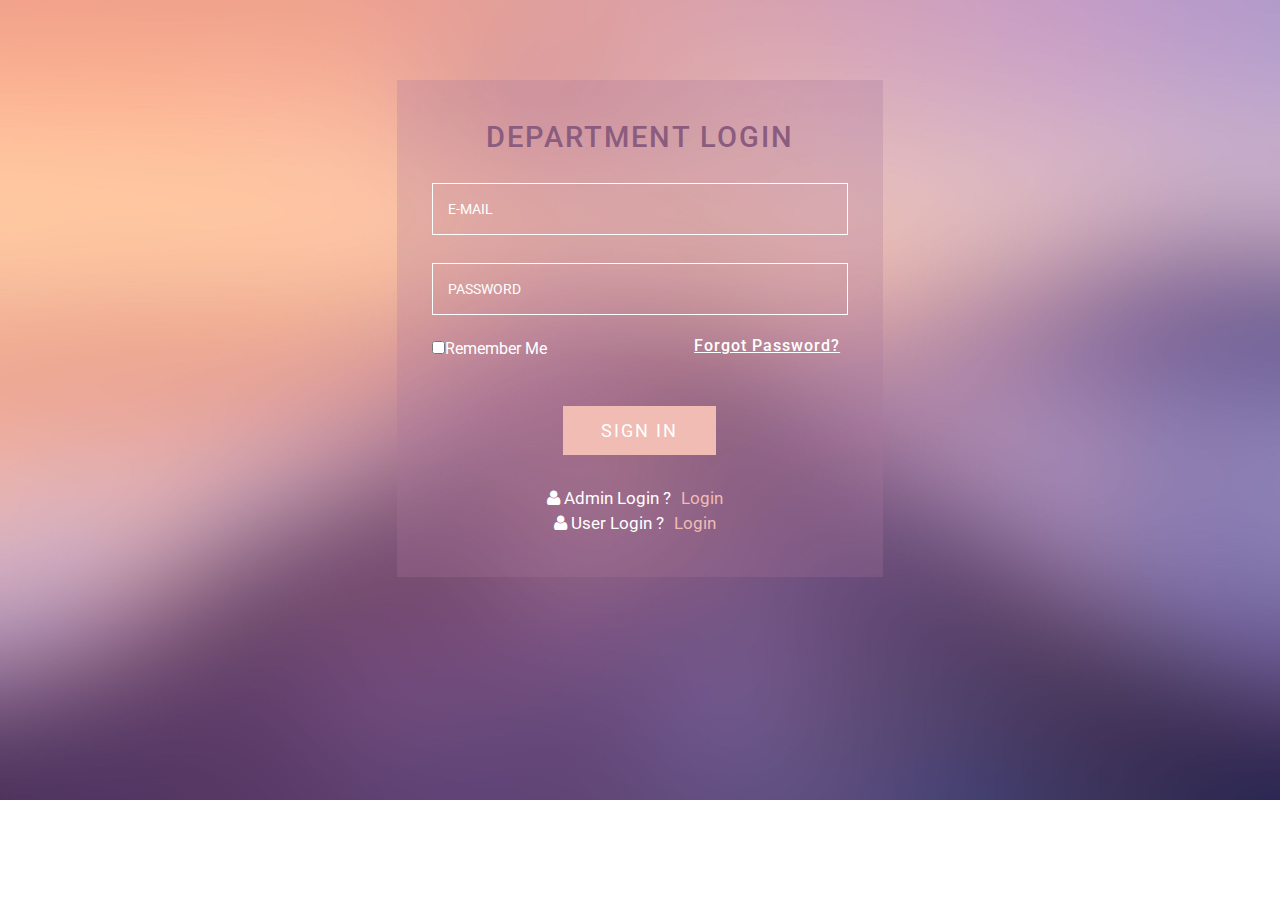
<file: WebContent/departmentLogin.html>
<!--A Design by W3layouts
Author: W3layout
Author URL: http://w3layouts.com
License: Creative Commons Attribution 3.0 Unported
License URL: http://creativecommons.org/licenses/by/3.0/
-->
<!DOCTYPE html>
<head>
<title>Smart Maintenance Portal || Admin Login</title>
<meta name="viewport" content="width=device-width, initial-scale=1">
<meta http-equiv="Content-Type" content="text/html; charset=utf-8" />
<meta name="keywords" content="Visitors Responsive web template, Bootstrap Web Templates, Flat Web Templates, Android Compatible web template, 
Smartphone Compatible web template, free webdesigns for Nokia, Samsung, LG, SonyEricsson, Motorola web design" />
<script type="application/x-javascript"> addEventListener("load", function() { setTimeout(hideURLbar, 0); }, false); function hideURLbar(){ window.scrollTo(0,1); } </script>
<!-- bootstrap-css -->
<link rel="stylesheet" href="css/bootstrap.min.css" >
<!-- //bootstrap-css -->
<!-- Custom CSS -->
<link href="css/style.css" rel='stylesheet' type='text/css' />
<link href="css/style-responsive.css" rel="stylesheet"/>
<!-- font CSS -->
<link href='//fonts.googleapis.com/css?family=Roboto:400,100,100italic,300,300italic,400italic,500,500italic,700,700italic,900,900italic' rel='stylesheet' type='text/css'>
<!-- font-awesome icons -->
<link rel="stylesheet" href="css/font.css" type="text/css"/>
<link href="css/font-awesome.css" rel="stylesheet"> 
<!-- //font-awesome icons -->
<script src="js/jquery2.0.3.min.js"></script>
</head>
<body>
<div class="log-w3">
<div class="w3layouts-main">
	<h2>Department Login</h2>
		<form action="DepartmentLogin" method="post">
			<input type="email" class="ggg" name="email" placeholder="E-MAIL" required="">
			<input type="password" class="ggg" name="password" placeholder="PASSWORD" required="">
			<span><input type="checkbox" />Remember Me</span>
			<h6><a href="#">Forgot Password?</a></h6>
				<div class="clearfix"></div>
				<input type="submit" value="Sign In" name="login">
		</form>
				<p><i class="fa fa-user"></i>   Admin Login ?<a href="login.html">Login</a></p>
		<p><p><i class="fa fa-user"></i>  User Login ?<a href="user_login.html">Login</a></p>
</div>
</div>
<script src="js/bootstrap.js"></script>
<script src="js/jquery.dcjqaccordion.2.7.js"></script>
<script src="js/scripts.js"></script>
<script src="js/jquery.slimscroll.js"></script>
<script src="js/jquery.nicescroll.js"></script>
<!--[if lte IE 8]><script language="javascript" type="text/javascript" src="js/flot-chart/excanvas.min.js"></script><![endif]-->
<script src="js/jquery.scrollTo.js"></script>
</body>
</html>
</file>
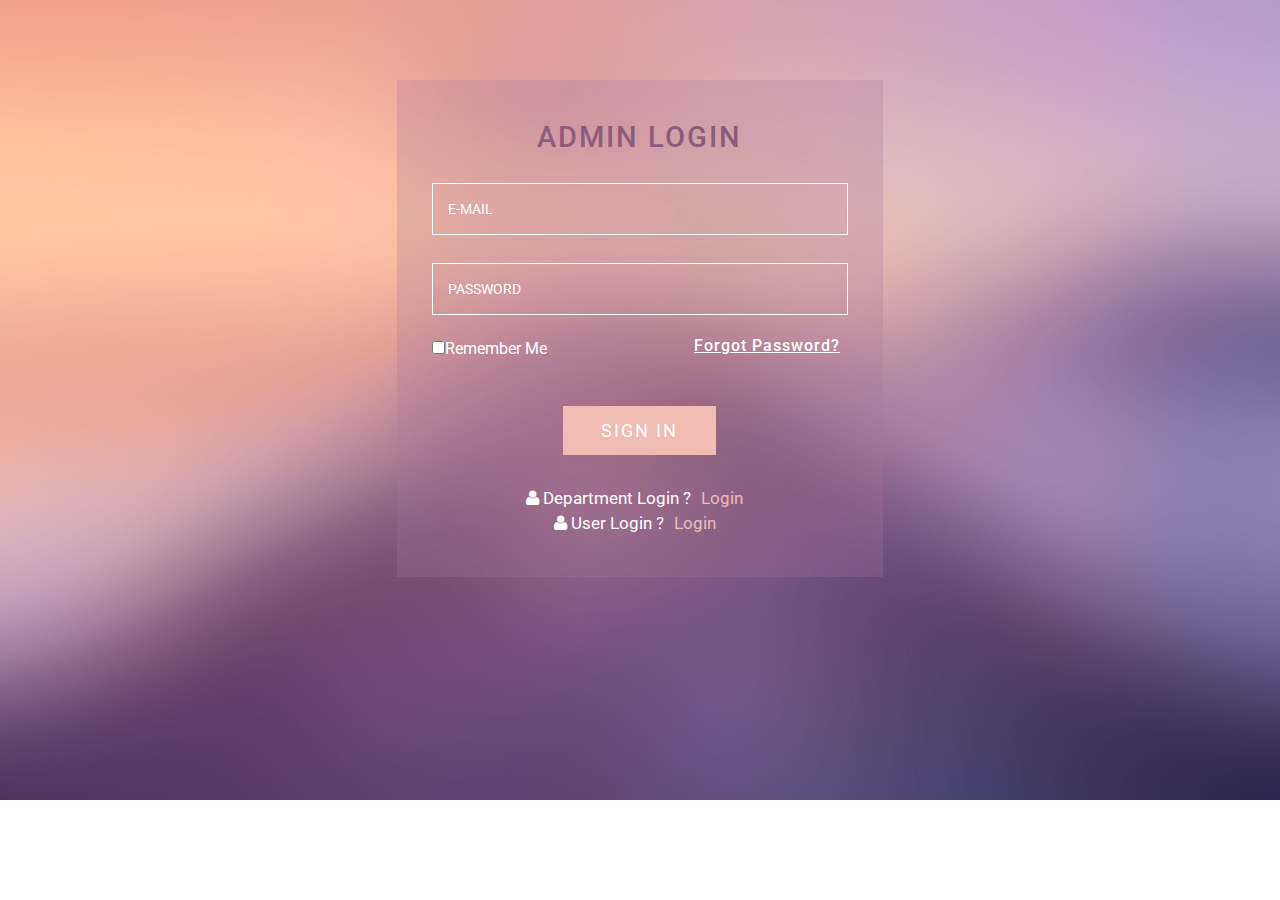
<file: WebContent/login.html>
<!--A Design by W3layouts
Author: W3layout
Author URL: http://w3layouts.com
License: Creative Commons Attribution 3.0 Unported
License URL: http://creativecommons.org/licenses/by/3.0/
-->
<!DOCTYPE html>
<head>
<title>Smart Maintenance Portal || Admin Login</title>
<meta name="viewport" content="width=device-width, initial-scale=1">
<meta http-equiv="Content-Type" content="text/html; charset=utf-8" />
<meta name="keywords" content="Visitors Responsive web template, Bootstrap Web Templates, Flat Web Templates, Android Compatible web template, 
Smartphone Compatible web template, free webdesigns for Nokia, Samsung, LG, SonyEricsson, Motorola web design" />
<script type="application/x-javascript"> addEventListener("load", function() { setTimeout(hideURLbar, 0); }, false); function hideURLbar(){ window.scrollTo(0,1); } </script>
<!-- bootstrap-css -->
<link rel="stylesheet" href="css/bootstrap.min.css" >
<!-- //bootstrap-css -->
<!-- Custom CSS -->
<link href="css/style.css" rel='stylesheet' type='text/css' />
<link href="css/style-responsive.css" rel="stylesheet"/>
<!-- font CSS -->
<link href='//fonts.googleapis.com/css?family=Roboto:400,100,100italic,300,300italic,400italic,500,500italic,700,700italic,900,900italic' rel='stylesheet' type='text/css'>
<!-- font-awesome icons -->
<link rel="stylesheet" href="css/font.css" type="text/css"/>
<link href="css/font-awesome.css" rel="stylesheet"> 
<!-- //font-awesome icons -->
<script src="js/jquery2.0.3.min.js"></script>
</head>
<body>
<div class="log-w3">
<div class="w3layouts-main">
	<h2>Admin Login</h2>
		<form action="AdminLogin" method="post">
			<input type="email" class="ggg" name="email" placeholder="E-MAIL" required="">
			<input type="password" class="ggg" name="password" placeholder="PASSWORD" required="">
			<span><input type="checkbox" />Remember Me</span>
			<h6><a href="#">Forgot Password?</a></h6>
				<div class="clearfix"></div>
				<input type="submit" value="Sign In" name="login">
		</form>
		<p><i class="fa fa-user"></i>   Department Login ?<a href="departmentLogin.html">Login</a></p>
		<p><p><i class="fa fa-user"></i>  User Login ?<a href="user_login.html">Login</a></p>
		
</div>
</div>
<script src="js/bootstrap.js"></script>
<script src="js/jquery.dcjqaccordion.2.7.js"></script>
<script src="js/scripts.js"></script>
<script src="js/jquery.slimscroll.js"></script>
<script src="js/jquery.nicescroll.js"></script>
<!--[if lte IE 8]><script language="javascript" type="text/javascript" src="js/flot-chart/excanvas.min.js"></script><![endif]-->
<script src="js/jquery.scrollTo.js"></script>
</body>
</html>
</file>
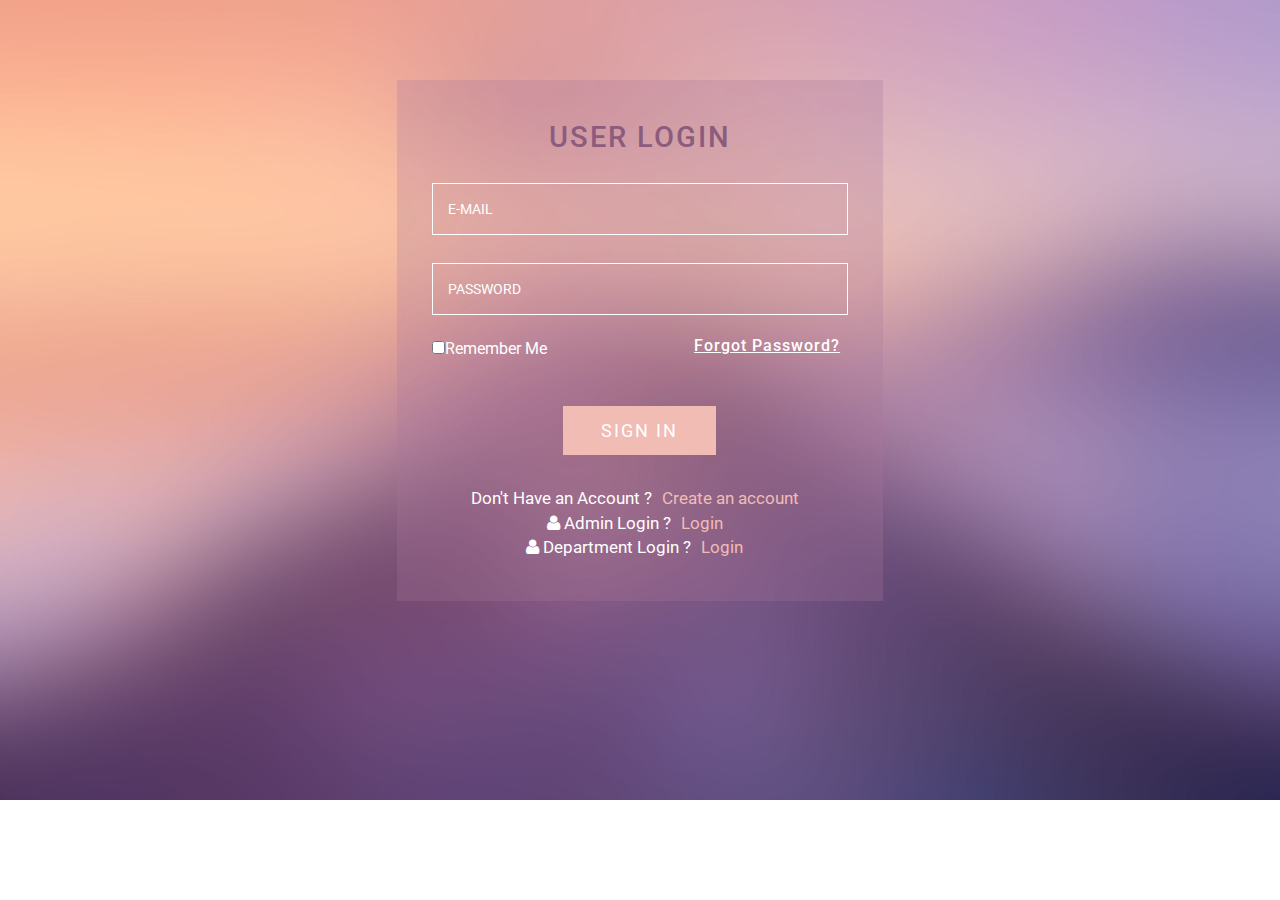
<file: WebContent/user_login.html>
<!--A Design by W3layouts
Author: W3layout
Author URL: http://w3layouts.com
License: Creative Commons Attribution 3.0 Unported
License URL: http://creativecommons.org/licenses/by/3.0/
-->
<!DOCTYPE html>
<head>
<title>Smart Maintenance Portal | User Login</title>
<meta name="viewport" content="width=device-width, initial-scale=1">
<meta http-equiv="Content-Type" content="text/html; charset=utf-8" />
<meta name="keywords" content="Visitors Responsive web template, Bootstrap Web Templates, Flat Web Templates, Android Compatible web template, 
Smartphone Compatible web template, free webdesigns for Nokia, Samsung, LG, SonyEricsson, Motorola web design" />
<script type="application/x-javascript"> addEventListener("load", function() { setTimeout(hideURLbar, 0); }, false); function hideURLbar(){ window.scrollTo(0,1); } </script>
<!-- bootstrap-css -->
<link rel="stylesheet" href="css/bootstrap.min.css" >
<!-- //bootstrap-css -->
<!-- Custom CSS -->
<link href="css/style.css" rel='stylesheet' type='text/css' />
<link href="css/style-responsive.css" rel="stylesheet"/>
<!-- font CSS -->
<link href='//fonts.googleapis.com/css?family=Roboto:400,100,100italic,300,300italic,400italic,500,500italic,700,700italic,900,900italic' rel='stylesheet' type='text/css'>
<!-- font-awesome icons -->
<link rel="stylesheet" href="css/font.css" type="text/css"/>
<link href="css/font-awesome.css" rel="stylesheet"> 
<!-- //font-awesome icons -->
<script src="js/jquery2.0.3.min.js"></script>
</head>
<body>
<div class="log-w3">
<div class="w3layouts-main">
	<h2>User Login</h2>
		<form action="UserLogin" method="post">
			<input type="email" class="ggg" name="email" placeholder="E-MAIL" required="">
			<input type="password" class="ggg" name="password" placeholder="PASSWORD" required="">
			<span><input type="checkbox" />Remember Me</span>
			<h6><a href="#">Forgot Password?</a></h6>
				<div class="clearfix"></div>
				<input type="submit" value="Sign In" name="login">
		</form>
		<p>Don't Have an Account ?<a href="user_registration.html">Create an account</a></p>
		<p><i class="fa fa-user"></i>   Admin Login ?<a href="login.html">Login</a></p>
		<p><p><i class="fa fa-user"></i>  Department Login ?<a href="departmentLogin.html">Login</a></p>
</div>
</div>
<script src="js/bootstrap.js"></script>
<script src="js/jquery.dcjqaccordion.2.7.js"></script>
<script src="js/scripts.js"></script>
<script src="js/jquery.slimscroll.js"></script>
<script src="js/jquery.nicescroll.js"></script>
<!--[if lte IE 8]><script language="javascript" type="text/javascript" src="js/flot-chart/excanvas.min.js"></script><![endif]-->
<script src="js/jquery.scrollTo.js"></script>
</body>
</html>
</file>
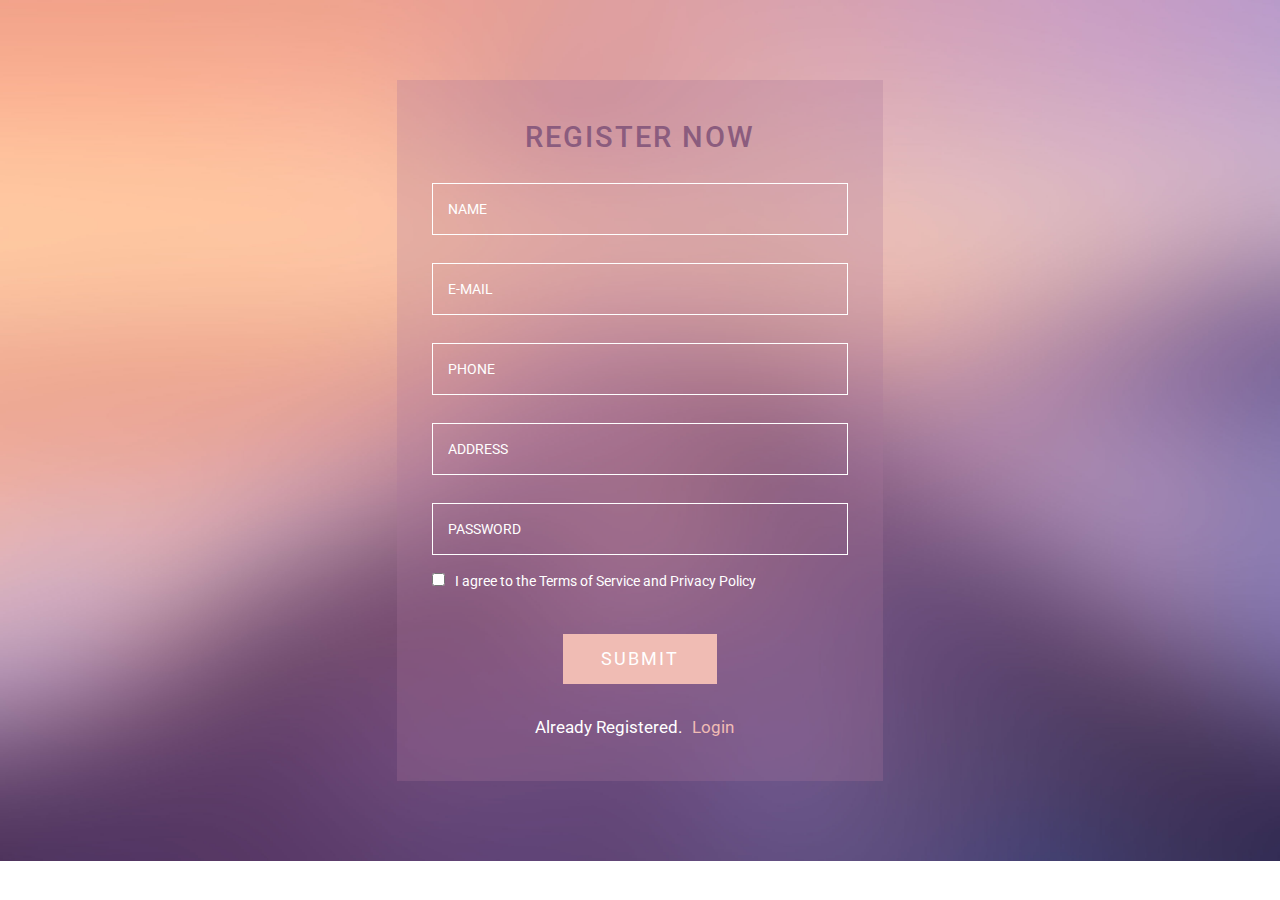
<file: WebContent/user_registration.html>
<!--A Design by W3layouts
Author: W3layout
Author URL: http://w3layouts.com
License: Creative Commons Attribution 3.0 Unported
License URL: http://creativecommons.org/licenses/by/3.0/
-->
<!DOCTYPE html>
<head>
<title>Smart Maintenance Portal |User Registration</title>
<meta name="viewport" content="width=device-width, initial-scale=1">
<meta http-equiv="Content-Type" content="text/html; charset=utf-8" />
<meta name="keywords" content="Visitors Responsive web template, Bootstrap Web Templates, Flat Web Templates, Android Compatible web template, 
Smartphone Compatible web template, free webdesigns for Nokia, Samsung, LG, SonyEricsson, Motorola web design" />
<script type="application/x-javascript"> addEventListener("load", function() { setTimeout(hideURLbar, 0); }, false); function hideURLbar(){ window.scrollTo(0,1); } </script>
<!-- bootstrap-css -->
<link rel="stylesheet" href="css/bootstrap.min.css" >
<!-- //bootstrap-css -->
<!-- Custom CSS -->
<link href="css/style.css" rel='stylesheet' type='text/css' />
<link href="css/style-responsive.css" rel="stylesheet"/>
<!-- font CSS -->
<link href='//fonts.googleapis.com/css?family=Roboto:400,100,100italic,300,300italic,400italic,500,500italic,700,700italic,900,900italic' rel='stylesheet' type='text/css'>
<!-- font-awesome icons -->
<link rel="stylesheet" href="css/font.css" type="text/css"/>
<link href="css/font-awesome.css" rel="stylesheet"> 
<!-- //font-awesome icons -->
<script src="js/jquery2.0.3.min.js"></script>
</head>
<body>
<div class="reg-w3">
<div class="w3layouts-main">
	<h2>Register Now</h2>
		<form action="UserRegistration" method="post">
			<input type="text" class="ggg" name="name" placeholder="NAME" required="">
			<input type="email" class="ggg" name="email" placeholder="E-MAIL" required="">
			<input type="text" class="ggg" name="phone" placeholder="PHONE" required="">
			<input type="text" class="ggg" name="address" placeholder="ADDRESS" required="">
			<input type="password" class="ggg" name="password" placeholder="PASSWORD" required="">
			<h4><input type="checkbox" />I agree to the Terms of Service and Privacy Policy</h4>
			
				<div class="clearfix"></div>
				<input type="submit" value="submit" name="register" onclick="myFunction()">
				<p id="demo"></p>

				<script>
				function myFunction() {
				  var txt;
				  if (confirm("Registration done Successfully !!")) {
				    txt = "You pressed OK!";
				  } else {
				    txt = "You pressed Cancel!";
				  }
				  document.getElementById("demo").innerHTML = txt;
				}
				</script>
		</form>
		<p>Already Registered.<a href="user_login.html">Login</a></p>
</div>
</div>
<script src="js/bootstrap.js"></script>
<script src="js/jquery.dcjqaccordion.2.7.js"></script>
<script src="js/scripts.js"></script>
<script src="js/jquery.slimscroll.js"></script>
<script src="js/jquery.nicescroll.js"></script>
<!--[if lte IE 8]><script language="javascript" type="text/javascript" src="js/flot-chart/excanvas.min.js"></script><![endif]-->
<script src="js/jquery.scrollTo.js"></script>
</body>
</html>
</file>
<file: WebContent/css/style.css>
/*
Author: W3layout
Author URL: http://w3layouts.com
License: Creative Commons Attribution 3.0 Unported
License URL: http://creativecommons.org/licenses/by/3.0/
*/
h4, h5, h6,
h1, h2, h3 {margin: 0;}
ul, ol {margin: 0;}
p {margin: 0;}

html, body{
	font-family: 'Roboto', sans-serif;
    font-size: 100%;
    overflow-x: hidden;
    background: url(../images/bg.jpg) no-repeat 0px 0px;
	background-size:cover;
}
body a{
	transition: 0.5s all ease;
	-webkit-transition: 0.5s all ease;
	-moz-transition: 0.5s all ease;
	-o-transition: 0.5s all ease;
	-ms-transition: 0.5s all ease;
	text-decoration:none;
}
h1,h2,h3,h4,h5,h6{
	margin:0;			   
}
p{
	margin:0;
}
ul,label{
	margin:0;
	padding:0;
}
body a:hover{
	text-decoration:none;
}
	/*sidebar navigation*/
#sidebar {
    width:240px;
    height:100%;
    position:fixed;
    background:rgba(52, 48, 48, 0.78);
    -webkit-transition:all .3s ease-in-out;
    -moz-transition:all .3s ease-in-out;
    -o-transition:all .3s ease-in-out;
    transition:all .3s ease-in-out;
}
#sidebar ul li {
    position: relative;
}
.leftside-navigation,.right-stat-bar{
    height: 100%;
}
.right-stat-bar ul {
    list-style-type: none;
    padding-left: 0;
}
/*LEFT NAVIGATION ICON*/
.dcjq-icon {
    height:17px;
    width:17px;
    display:inline-block;
    background:url(../images/nav-expand.png) no-repeat top;
    border-radius:3px;
    -moz-border-radius:3px;
    -webkit-border-radius:3px;
    position:absolute;
    right:10px;
}
.active .dcjq-icon {
    background:url(../images/nav-expand.png) no-repeat bottom;
    border-radius:3px;
    -moz-border-radius:3px;
    -webkit-border-radius:3px;
}
.right-side-accordion .dcjq-icon {
    height:17px;
    width:17px;
    display:inline-block;
    background:url(../images/acc-expand.png) no-repeat top;
    border-radius:3px;
    -moz-border-radius:3px;
    -webkit-border-radius:3px;
    position:absolute;
    right:10px;
}
.right-side-accordion .active .dcjq-icon {
    background:url(../images/acc-expand.png) no-repeat bottom;
    border-radius:3px;
    -moz-border-radius:3px;
    -webkit-border-radius: 3px;
}
.right-side-accordion li:nth-child(2) ul li .prog-row {
    border: none;
}
/*---*/
.nav-collapse.collapse {
    display:inline;
}
ul.sidebar-menu,ul.sidebar-menu li ul.sub {
    margin:-2px 0 0;
    padding:0;
}
ul.sidebar-menu {
    padding-top:80px;

}
#sidebar>ul>li>ul.sub {
    display:none;
}
#sidebar .sub-menu>.sub li a {
    padding-left:46px;
}
#sidebar>ul>li.active>ul.sub,#sidebar>ul>li>ul.sub>li>a {
    display:block;
}
ul.sidebar-menu li ul.sub li {
    background:rgba(52, 48, 48, 0);
    margin-bottom:0;
    margin-left:0;
    margin-right:0;
}
ul.sidebar-menu li ul.sub li a {
    font-size:12px;
    padding-top:13px;
    padding-bottom:13px;
    -webkit-transition:all 0.3s ease;
    -moz-transition:all 0.3s ease;
    -o-transition:all 0.3s ease;
    -ms-transition:all 0.3s ease;
    transition:all 0.3s ease;
    color:#fff;
}
ul.sidebar-menu li ul.sub li a:hover,ul.sidebar-menu li ul.sub li.active a {
    color:#fff;
    -webkit-transition:all 0.3s ease;
    -moz-transition:all 0.3s ease;
    -o-transition:all 0.3s ease;
    -ms-transition:all 0.3s ease;
    transition:all 0.3s ease;
    display:block;
    background:rgba(40, 40, 46, 0.28);
}
ul.sidebar-menu li {
    border-bottom:1px solid rgba(255,255,255,0.05);
}
ul.sidebar-menu li.sub-menu {
    line-height:15px;
}
ul.sidebar-menu ul.sub li {
    border-bottom:none;
}
ul.sidebar-menu li a span {
    display:inline-block;
}
ul.sidebar-menu li a {
    color:#fff;
    text-decoration:none;
    display:block;
    padding:18px 0 18px 25px;
    font-size:12px;
    outline:none;
    -webkit-transition:all 0.3s ease;
    -moz-transition:all 0.3s ease;
    -o-transition:all 0.3s ease;
    -ms-transition:all 0.3s ease;
    transition:all 0.3s ease;
}
ul.sidebar-menu li a.active, ul.sidebar-menu li a:hover, ul.sidebar-menu li a:focus {
    background: rgba(40, 40, 46, 0.28);
    color: #fff;
    display: block;
    -webkit-transition: all 0.3s ease;
    -moz-transition: all 0.3s ease;
    -o-transition: all 0.3s ease;
    -ms-transition: all 0.3s ease;
    transition: all 0.3s ease;
}
ul.sidebar-menu li a i {
    font-size:15px;
    padding-right:6px;
}
ul.sidebar-menu li a:hover i,ul.sidebar-menu li a:focus i {
    color:#fff;
}
ul.sidebar-menu li a.active i {
    color:#fff;
}
.mail-info,.mail-info:hover {
    margin:-3px 6px 0 0;
    font-size: 11px;
}
/*main content*/
#main-content {
    margin-left:240px;
    -webkit-transition:all .3s ease-in-out;
    -moz-transition:all .3s ease-in-out;
    -o-transition:all .3s ease-in-out;
    transition:all .3s ease-in-out;
}
.footer {
    background: #d19a98;
    padding: 20px;
}
.footer p {
    color: #fff;
    letter-spacing: 1px;
}
.footer p a {
    color: #744e7d;
}
.footer p a:hover {
    color: #fff;
}
.header {
    left:0;
    right:0;
    z-index:1002;
    background:rgb(240, 188, 180);
    -webkit-transition:all .3s ease-in-out;
    -moz-transition:all .3s ease-in-out;
    -o-transition:all .3s ease-in-out;
    transition:all .3s ease-in-out;
}
.merge-header {
    margin-right:240px;
}
.fixed-top {
    position:fixed;
    box-shadow:1px 0 3px rgba(0,0,0,.15);
}
.wrapper {
    display:inline-block;
    margin-top:80px;
    padding:15px;
    width:100%;
}
.brand {
    background:#8b5c7e;
    float:left;
    width:240px;
    height:80px;
    position:relative;
}
a.logo {
    font-size:32px;
    color:#fff;
    float:left;
    margin:20px 0 0 25px;
    text-transform:uppercase;
}
a.logo:hover,a.logo:focus {
    text-decoration:none;
    outline:none;
}
a.logo span {
    color: #FF6C60;
}
/*notification*/
#top_menu .nav>li,ul.top-menu>li {
    float:left;
}
.notify-row {
    float:left;
    margin-top:23px;
    margin-left:25px;
}
ul.top-menu {
    margin-right:15px;
    margin-top: 0;
}
ul.top-menu > li > a {
    color: #fff;
    font-size: 16px;
    background: #8b5c7e;
    padding: 4px 8px;
    margin-right: 15px;
    border-radius: 50%;
    -webkit-border-radius: 50%;
    padding-right: 8px !important;
}
ul.top-menu>li>a:hover,ul.top-menu>li>a:focus {
    background:#fa9fa4;
    text-decoration:none;
    color:#fff !important;
    padding-right:8px !important;
}
.nav .open>a, .nav .open>a:focus, .nav .open>a:hover {
     background:#fa9fa4 !important;
    color:#fff !important;
}
.notify-row .badge {
    position:absolute;
    right:-10px;
    top:-10px;
    z-index:100;
}
.dropdown-menu.extended {
    max-width:320px !important;
    min-width:160px !important;
    top:42px;
    width:300px !important;
    padding:0 10px;
    box-shadow:0 0px 5px rgba(0,0,0,0.1) !important;
    border-radius:5px;
    -webkit-border-radius:5px;
    background:#fff;
    border:none;
    left:-10px;
}
.notify-row .notification span.label {
    display:inline-block;
    height:21px;
    padding:5px;
    width:22px;
    font-size:12px;
    margin-right:10px;
}
.dropdown-menu.extended .alert-icon,.noti-info {
    float:left;
}
.noti-info {
    padding-left:10px;
    padding-top:6px;
    color:#414147;
}
.dropdown-menu.extended .alert {
    margin-bottom:10px;
}
.dropdown-menu.extended .alert-icon {
    border-radius:100%;
    display:inline-block;
    height:35px;
    width:35px;
}
.dropdown-menu.extended .alert-icon i {
    font-size:16px;
    width:35px;
    line-height:35px;
    height:35px;
}
.dropdown-menu.extended.inbox li a,.dropdown-menu.extended.tasks-bar li a {
    background:#f1f2f7;
    border-radius:5px;
    -webkit-border-radius:5px;
    padding:10px;
    margin-bottom:10px;
    float:left;
    width:100%;
}
.dropdown-menu.extended li p {
    margin:0;
    padding:10px 0;
    border-radius:0px;
    -webkit-border-radius:0px;
}
.dropdown-menu.extended li a {
    font-size:12px;
    list-style:none;
}
.dropdown-menu.extended.logout {
    padding:10px;
}
.dropdown-menu.extended.logout li a {
    padding:10px;
}
.dropdown-menu.extended li a:hover {
    color:#32323a;
}
.dropdown-menu.tasks-bar .task-info .desc {
    font-size:13px;
    font-weight:normal;
    float:left;
    width:80%;
}
.dropdown-menu.tasks-bar .task-info .desc h5 {
    color:#32323a;
    text-transform:uppercase;
    font-size:12px;
    font-weight:600;
    margin-bottom:5px;
    margin-top:0;
}
.dropdown-menu.tasks-bar .task-info .desc p {
    padding-top:0;
    color:#8f8f9b;
    font-weight:300;
}
.dropdown-menu.tasks-bar .task-info .percent {
    width:20%;
    float:right;
    font-size:13px;
    font-weight:600;
    padding-left:10px;
    line-height:normal;
}
.dropdown-menu.tasks-bar .progress {
    background:#fff;
}
.dropdown-menu.extended .progress {
    margin-bottom:0 !important;
    height:10px;
}
.dropdown-menu.inbox li a .photo img {
    border-radius:2px 2px 2px 2px;
    -webkit-border-radius:2px 2px 2px 2px;
    float:left;
    height:40px;
    margin-right:10px;
    width:40px;
}
.dropdown-menu.inbox li a .subject {
    display:block;
}
.dropdown-menu.inbox li a .subject .from {
    font-size:12px;
    font-weight:600;
}
.dropdown-menu.inbox li a .subject .time {
    font-size:11px;
    font-style:italic;
    font-weight:bold;
    position:absolute;
    right:20px;
}
.dropdown-menu.inbox li a .message {
    display:block !important;
    font-size:11px;
}
.top-nav {
    margin-top:20px;
}
.top-nav img {
    border-radius:50%;
    -webkit-border-radius:50%;
    width:33px;
}
.top-nav .icon-user i {
    height: 33px;
    width:33px;
    line-height: 33px;
    display: inline-block;
    font-size: 1.7em;
    padding-left: 10px;
}
.top-nav .icon-user .username {
    color: #555555;
    font-size: 13px;
    position: relative;
    top: -5px;
}
.top-nav .icon-user .caret {
    position: relative;
    top: -4px;
}
.top-nav ul.top-menu>li .dropdown-menu.logout {
    width:170px !important;
}
.top-nav li.dropdown .dropdown-menu {
    float:right;
    right:0;
    left:auto;
}
.dropdown-menu.extended.logout>li {
    float:left;
    width:100%;
}
.log-arrow-up {
    background:url("../images/top-arrow.png") no-repeat;
    width:18px;
    height:10px;
    margin-top:-20px;
    float:right;
    margin-right:15px;
}
.dropdown-menu.extended.logout>li>a {
    border-bottom:none !important;
}
.full-width .dropdown-menu.extended.logout>li>a:hover {
    background:#F1F2F7 !important;
    color:#32323a !important;
}
.dropdown-menu.extended.logout>li>a:hover {
    background:#F1F2F7 !important;
    border-radius:5px;
}
.dropdown-menu.extended.logout>li>a:hover i {
    color:#ffa2a2;
}
.dropdown-menu.extended.logout>li>a i {
    font-size:17px;
}
.dropdown-menu.extended.logout>li>a>i {
    padding-right:10px;
}
.top-nav .username {
    font-size:13px;
    color:#fff;
}
.top-nav ul.top-menu>li>a {
    border-radius: 100px;
    -webkit-border-radius: 100px;
    padding: 0px;
    background: none;
    margin-right: 0;
    border: 1px solid #8b5c7e;
    background: #8b5c7e;
}
.top-nav ul.top-menu>li.language>a {
    margin-top:-2px;
    padding:4px 12px;
    line-height:20px;
}
.top-nav ul.top-menu>li.language>a img {
    border-radius:0;
    -webkit-border-radius:0;
    width:18px;
}
.top-nav ul.top-menu>li.language ul.dropdown-menu li img {
    border-radius:0;
    -webkit-border-radius:0;
    width:18px;
}
.top-nav ul.top-menu>li {
    margin-left:10px;
}
.top-nav ul.top-menu>li>a:hover,.top-nav ul.top-menu>li>a:focus {
    border:1px solid #fa9fa4;
    background:#fa9fa4 !important;
    border-radius:100px;
    -webkit-border-radius:100px;
}
.top-nav .dropdown-menu.extended.logout {
    top:50px;
}
.top-nav .nav .caret {
    border-bottom-color:#A4AABA;
    border-top-color:#A4AABA;
}
.top-nav ul.top-menu>li>a:hover .caret {
    border-bottom-color:#000;
    border-top-color: #000;
}
/*form*/
.position-center {
    width:62%;
    margin: 0 auto;
}
/*----*/
.notify-arrow {
    background:url("../images/top-arrow.png") no-repeat;
    width:18px;
    height:10px;
    margin-top:0;
    opacity:0;
    position:absolute;
    left:16px;
    top:-20px;
    transition:all 0.25s ease 0s;
    z-index:10;
    margin-top:10px;
    opacity: 1;
}
/*search*/
.search {
    width: 20px;
    -webkit-transition: all .3s ease;
    -moz-transition: all .3s ease;
    -ms-transition: all .3s ease;
    -o-transition: all .3s ease;
    transition: all .3s ease;
    border: 1px solid #8b5c7e;
    box-shadow: none;
    background: #8b5c7e url(../images/search-icon.png) no-repeat 10px 8px;
    padding: 0 5px 0 30px;
    color: #fff;
    border-radius: 100px;
    -webkit-border-radius: 100px;
	cursor:pointer;
}
.search:focus {
    width:180px;
    border:1px solid #8b5c7e;
    box-shadow:none;
    -webkit-transition:all .3s ease;
    -moz-transition:all .3s ease;
    -ms-transition:all .3s ease;
    -o-transition:all .3s ease;
    transition:all .3s ease;
    color:#c8c8c8;
    font-weight: 300;
}
.todo-search:focus{
    width:100% !important;
}
/*--sidebar toggle---*/
.sidebar-toggle-box {
    float:left;
    margin-top:23px;
    margin-left:-15px;
    background:#8b5c7e;
    border-radius:50%;
    -webkit-border-radius:50%;
    width:32px;
    height:32px;
    position:absolute;
    right:-15px;
}
.sidebar-toggle-box .fa-bars {
    cursor:pointer;
    display:inline-block;
    font-size:15px;
    padding:8px 8px 8px 9px;
    color:#fff;
}
.sidebar-toggle-box:hover {
    background:#fa9fa4;
}
.hide-left-bar {
    margin-left:-240px !important;
    -webkit-transition:all .3s ease-in-out;
    -moz-transition:all .3s ease-in-out;
    -o-transition:all .3s ease-in-out;
    transition:all .3s ease-in-out;
}
.open-right-bar {
    right:0px !important;
    -webkit-transition:all .3s ease-in-out;
    -moz-transition:all .3s ease-in-out;
    -o-transition:all .3s ease-in-out;
    transition:all .3s ease-in-out;
}
.merge-left {
    margin-left:0px !important;
}
.hide-right-bar {
    margin-right:-240px !important;
    -webkit-transition:all .3s ease-in-out;
    -moz-transition:all .3s ease-in-out;
    -o-transition:all .3s ease-in-out;
    transition:all .3s ease-in-out;
}
.toggle-right-box {
    float:left;
    background:#f6f6f6;
    border-radius:50%;
    -webkit-border-radius:50%;
    width:35px;
    height:35px;
}
.toggle-right-box:hover {
    background:#ffa2a2;
}
.toggle-right-box:hover .fa-bars {
    color:rgba(0,0,0,0.3);
}
.toggle-right-box .fa-bars {
    cursor:pointer;
    display:inline-block;
    font-size:15px;
    padding:10px;
    color: #bfbfc1;
}
/*--market--*/
.market-update-block {
    padding: 2em 2em;
    background: #999;
}
.market-update-block h3 {
    color: #fff;
    font-size: 2em;
}
.market-update-block h4 {
	font-size: 1.2em;
    color: #fff;
    margin: 0.3em 0em;
}
.market-update-block p {
    color: #fff;
    font-size: 0.8em;
    line-height: 1.8em;
}
.market-update-block.clr-block-1 {
    background: #53d769;
    box-shadow: 0 2px 5px 0 rgba(0, 0, 0, 0.16), 0 2px 10px 0 rgba(0, 0, 0, 0.12);
    transition: 0.5s all;
  -webkit-transition: 0.5s all;
  -moz-transition: 0.5s all;
  -o-transition: 0.5s all;
}
.market-update-block.clr-block-2 {
    background:#fc3158;
    box-shadow: 0 2px 5px 0 rgba(0, 0, 0, 0.16), 0 2px 10px 0 rgba(0, 0, 0, 0.12);
    transition: 0.5s all;
  -webkit-transition: 0.5s all;
  -moz-transition: 0.5s all;
  -o-transition: 0.5s all;
}
.market-update-block.clr-block-3 {
    background:#147efb;
    box-shadow: 0 2px 5px 0 rgba(0, 0, 0, 0.16), 0 2px 10px 0 rgba(0, 0, 0, 0.12);
    transition: 0.5s all;
  -webkit-transition: 0.5s all;
  -moz-transition: 0.5s all;
  -o-transition: 0.5s all;
}
.market-update-block.clr-block-4 {
    background:#2a2727;
    box-shadow: 0 2px 5px 0 rgba(0, 0, 0, 0.16), 0 2px 10px 0 rgba(0, 0, 0, 0.12);
    transition: 0.5s all;
  -webkit-transition: 0.5s all;
  -moz-transition: 0.5s all;
  -o-transition: 0.5s all;
}
.market-update-block.clr-block-1:hover {
    background: #8b5c7e;
   transition: 0.5s all;
  -webkit-transition: 0.5s all;
  -moz-transition: 0.5s all;
  -o-transition: 0.5s all;
}
.market-update-block.clr-block-2:hover {
    background: #8b5c7e;
   transition: 0.5s all;
  -webkit-transition: 0.5s all;
  -moz-transition: 0.5s all;
  -o-transition: 0.5s all;
}
.market-update-block.clr-block-3:hover {
    background:#8b5c7e;
    transition: 0.5s all;
  -webkit-transition: 0.5s all;
  -moz-transition: 0.5s all;
  -o-transition: 0.5s all;
}
.market-update-block.clr-block-4:hover {
    background:#8b5c7e;
    transition: 0.5s all;
  -webkit-transition: 0.5s all;
  -moz-transition: 0.5s all;
  -o-transition: 0.5s all;
}
.market-update-right i.fa.fa-users {
    font-size: 3em;
    color:#fff;
   text-align: left;
}
.market-update-right i.fa.fa-eye {
     font-size: 3em;
    color:#fff;
   text-align: left;
}
.market-update-right i.fa.fa-usd {
     font-size:3em;
    color:#fff;
    text-align: left;
}
.market-update-right i.fa.fa-shopping-cart{
     font-size:3em;
    color:#fff;
    text-align: left;
}
.market-update-left {
    padding: 0px;
}
.market-update-right {
    padding-left: 0;
}
.market-updates {
    margin: 1.5em 0;
}
/*--market--*/
.panel-heading {
    position: relative;
    height: 57px;
    line-height: 57px;
    letter-spacing: 0.2px;
    color: #000;
    font-size: 18px;
    font-weight: 400;
    padding: 0 16px;
    background:#ddede0;
   border-top-right-radius: 2px;
   border-top-left-radius: 2px; 
    text-transform: uppercase;
    text-align: center;
}
.panel {
    border: none ! important;
}
.agileinfo-grap {
    padding: 2em;
    background:rgb(238, 249, 240);
	box-shadow: 0 2px 5px 0 rgba(0, 0, 0, 0.16), 0 2px 10px 0 rgba(0, 0, 0, 0.12);
}
header.agileits-box-header.clearfix h3 {
    font-size: 24px;
    font-weight: 400;
    text-transform: uppercase;
    color:#000;
    text-align: center;
    margin-bottom: 1em;
}
.calendar-widget {
    background-color: #eef9f0;
    border-radius: 4px;
    -webkit-box-shadow: 0 1px 1px rgba(0,0,0,.05);
    box-shadow: 0 1px 1px rgba(0,0,0,.05);
	padding: 2em;
}
span.panel-title{
	color:#000000;
	 font-size: 18px;
}

.agile-calendar-grid {
    border: 1px solid #c0dbc5;
}
.alert-info .alert-icon {
    background-color: #99cce3;
}
.alert-danger .alert-icon {
    background-color: #fcb1ae;
}
.alert-success .alert-icon {
    background-color: #98d7ad;
}
.alert-warning .alert-icon {
    background-color: #ffe699;
}
.alert-icon i {
    width: 40px;
    height: 40px;
    display: block;
    text-align: center;
    line-height: 40px;
    font-size: 20px;
    color: #fff;
}
.alert-icon {
    width: 40px;
    height: 40px;
    display: inline-block;
    -webkit-border-radius: 100%;
    -moz-border-radius: 100%;
    border-radius: 100%;
}
.notification-sender {
    color: #414147;
}
.alert-success .notification-info a {
    color: #42b663;
}
.notification-info p {
    margin: 0px;
    color: #999;
    font-size: 12px;
}
.notification-meta {
    margin-bottom: 3px;
    padding-left: 0;
    list-style: none;
}
.notification-info {
    margin-left: 56px;
    margin-top: -40px;
}
.notifications{
	background-color: #eef9f0;
    border-radius: 4px;
    -webkit-box-shadow: 0 1px 1px rgba(0,0,0,.05);
    box-shadow: 0 1px 1px rgba(0,0,0,.05);
    padding: 2em;
}
.alert-danger .notification-info a {
    color: #fb6f6b;
}
.alert-info .notification-info a {
    color: #45a2c9;
}
.alert {
    padding: 16.8px !important;
}
/*-- graphs --*/
.area-grids{
    border: 10px solid #d8d8d8;
    background: #FFF;
    padding: 1em;
}
.charts-right {
    padding-left: 0;
}
.chart-left {
    padding-right: 0;
}
.agile-bottom-right {
    padding-left: 0;
}
.agile-bottom-left {
    padding-right: 0;
}
#graph {
  width: 100%;
  margin: 20px auto 0 auto;
}
pre {
  height: 250px;
  overflow: auto;
}

div#graph1,div#graph4,div#graph5,div#graph6,div#graph7,div#graph8,div#graph9 {
    width: 100% !important;
    z-index: 1;
}
.agile-Updating-grids, .agile-bottom-grid, .agile-last-grid {
    background: #eef9f0;
    padding: 2em;
	border-radius: 4px;
    -webkit-box-shadow: 0 1px 1px rgba(0,0,0,.05);
    box-shadow: 0 1px 1px rgba(0,0,0,.05);
}
.agile-bottom-grids {
    margin: 2em 0;
}
.agil-info-calendar {
    margin: 1.5em 0;
}
.area-grids-heading h3 {
    font-size: 20px;
    color: #000;
    text-align: center;
    margin-bottom: 1em;
    text-transform: uppercase;
}
/*-- graphs --*/
/*--statistics--*/
.stats-info ul li {
    margin-bottom: 1em;
    border-bottom:1px solid #e1ab91;
    padding-bottom: 18px;
    font-size: 0.9em;
    color: #555;
}
.table>thead>tr>th {
    border-bottom: 1px solid #e1ab91 ! important;
}
.table>tbody>tr>td, .table>tbody>tr>th, .table>tfoot>tr>td, .table>tfoot>tr>th, .table>thead>tr>td, .table>thead>tr>th {
    border-bottom: 1px solid #e9e9e9 ! important;
}
.progress.progress-right {
    width: 25%;
    float: right;
    height: 8px;
    margin-bottom: 0;
}
.stats-info ul li.last {
    border-bottom: none;
    padding-bottom: 0;
    margin-bottom: 0.5em;
}
.stats-info span.pull-right {
    font-size: 0.7em;
    margin-left: 11px;
    line-height: 2em;
}
.table.stats-table {
    margin-bottom: 0;
}
.stats-table span.label{
    font-weight: 500;
}
.stats-table h5 {
    color: #4F52BA;
    font-size: 0.9em;
}
.stats-table h5.down {
    color: #D81B60;
}
.stats-table h5 i.fa {
    font-size: 1.2em;
    font-weight: 800;
    margin-left: 3px;
}
.stats-table thead tr th {
    color: #8b5c7e;
}
.stats-table td {
    font-size: 0.9em;
    color: #555;
    padding: 11px !important;
}
/*--//statistics--*/
/*--Progress bars--*/
.progress {
    height: 10px;
    margin: 7px 0;
    overflow: hidden;
    background: #e1e1e1;
    z-index: 1;
    cursor: pointer;
}
.task-info .percentage{
	float:right;
	height:inherit;
	line-height:inherit;
}
.task-desc{
	font-size:12px;
}
.wrapper-dropdown-3 .dropdown li a:hover span.task-desc {
	color:#65cea7;
}
.progress .bar {
		z-index: 2;
		height:15px; 
		font-size: 12px;
		color: white;
		text-align: center;
		float:left;
		-webkit-box-sizing: content-box;
		-moz-box-sizing: content-box;
		-ms-box-sizing: content-box;
		box-sizing: content-box;
		-webkit-transition: width 0.6s ease;
		  -moz-transition: width 0.6s ease;
		  -o-transition: width 0.6s ease;
		  transition: width 0.6s ease;
	}
.progress-striped .yellow{
	background:#f0ad4e;
} 
.progress-striped .green{
	background:#5cb85c;
} 
.progress-striped .light-blue{
	background:#4F52BA;
} 
.progress-striped .red{
	background:#d9534f;
} 
.progress-striped .blue{
	background:#428bca;
} 
.progress-striped .orange {
	background:#e94e02;
}
.progress-striped .bar {
  background-image: -webkit-gradient(linear, 0 100%, 100% 0, color-stop(0.25, rgba(255, 255, 255, 0.15)), color-stop(0.25, transparent), color-stop(0.5, transparent), color-stop(0.5, rgba(255, 255, 255, 0.15)), color-stop(0.75, rgba(255, 255, 255, 0.15)), color-stop(0.75, transparent), to(transparent));
  background-image: -webkit-linear-gradient(45deg, rgba(255, 255, 255, 0.15) 25%, transparent 25%, transparent 50%, rgba(255, 255, 255, 0.15) 50%, rgba(255, 255, 255, 0.15) 75%, transparent 75%, transparent);
  background-image: -moz-linear-gradient(45deg, rgba(255, 255, 255, 0.15) 25%, transparent 25%, transparent 50%, rgba(255, 255, 255, 0.15) 50%, rgba(255, 255, 255, 0.15) 75%, transparent 75%, transparent);
  background-image: -o-linear-gradient(45deg, rgba(255, 255, 255, 0.15) 25%, transparent 25%, transparent 50%, rgba(255, 255, 255, 0.15) 50%, rgba(255, 255, 255, 0.15) 75%, transparent 75%, transparent);
  background-image: linear-gradient(45deg, rgba(255, 255, 255, 0.15) 25%, transparent 25%, transparent 50%, rgba(255, 255, 255, 0.15) 50%, rgba(255, 255, 255, 0.15) 75%, transparent 75%, transparent);
  -webkit-background-size: 40px 40px;
  -moz-background-size: 40px 40px;
  -o-background-size: 40px 40px;
  background-size: 40px 40px;
}
.progress.active .bar {
  -webkit-animation: progress-bar-stripes 2s linear infinite;
  -moz-animation: progress-bar-stripes 2s linear infinite;
  -ms-animation: progress-bar-stripes 2s linear infinite;
  -o-animation: progress-bar-stripes 2s linear infinite;
  animation: progress-bar-stripes 2s linear infinite;
}
@-webkit-keyframes progress-bar-stripes {
  from {
    background-position: 40px 0;
  }
  to {
    background-position: 0 0;
  }
}
@-moz-keyframes progress-bar-stripes {
  from {
    background-position: 40px 0;
  }
  to {
    background-position: 0 0;
  }
}
@-ms-keyframes progress-bar-stripes {
  from {
    background-position: 40px 0;
  }
  to {
    background-position: 0 0;
  }
}
@-o-keyframes progress-bar-stripes {
  from {
    background-position: 0 0;
  }
  to {
    background-position: 40px 0;
  }
}
@keyframes progress-bar-stripes {
  from {
    background-position: 40px 0;
  }
  to {
    background-position: 0 0;
  }
}
/*--Progress bars--*/
.stats-info-agileits {
    background: #eef9f0;
    padding: 2em;
    border-radius: 4px;
    -webkit-box-shadow: 0 1px 1px rgba(0,0,0,.05);
    box-shadow: 0 1px 1px rgba(0,0,0,.05);
}
.agileits-w3layouts-stats {
    margin: 1.5em 0;
}
h4.title {
    font-size: 20px;
    color: #000;
    text-align: center;
    margin-bottom: 2em;
    text-transform: uppercase;
}
.stats-last-agile {
    background: #eef9f0;
    padding: 2em;
    border-radius: 4px;
    -webkit-box-shadow: 0 1px 1px rgba(0,0,0,.05);
    box-shadow: 0 1px 1px rgba(0,0,0,.05);
}
.w3-agile-google_map{
    background: #eef9f0;
    padding: 2em;
    border-radius: 4px;
    -webkit-box-shadow: 0 1px 1px rgba(0,0,0,.05);
    box-shadow: 0 1px 1px rgba(0,0,0,.05);
}
.w3-agile-map-left iframe{
		width:100%;
		min-height:450px;
		border: 15px solid #ffffff;
		outline:none;
}
.w3-agile-map-right iframe{
		width:100%;
		min-height:450px;
		border: 15px solid #ffffff;
		outline:none;
}
/*button*/
.btn-row {
    margin-bottom: 10px;
}
.typo-agile {
    background: #eef9f0;
    padding: 2em;
    border-radius: 4px;
    -webkit-box-shadow: 0 1px 1px rgba(0,0,0,.05);
    box-shadow: 0 1px 1px rgba(0,0,0,.05);
}
/*-- icons --*/
.codes a {
    color: #999;
}
.icon-box {
    padding: 8px 15px;
   background: rgb(218, 223, 219);
    margin: 1em 0 1em 0;
    border: 5px solid #eef9f0;
    text-align: left;
    -moz-box-sizing: border-box;
    -webkit-box-sizing: border-box;
    box-sizing: border-box;
    font-size: 13px;
    transition: 0.5s all;
    -webkit-transition: 0.5s all;
    -o-transition: 0.5s all;
    -ms-transition: 0.5s all;
    -moz-transition: 0.5s all;
    cursor: pointer;
} 
.icon-box:hover {
    background: #000;
	transition:0.5s all;
	-webkit-transition:0.5s all;
	-o-transition:0.5s all;
	-ms-transition:0.5s all;
	-moz-transition:0.5s all;
}
.icon-box:hover i.fa {
	color:#fff !important;
}
.icon-box:hover a.agile-icon {
	color:#fff !important;
}
.codes .bs-glyphicons li {
    float: left;
    width: 12.5%;
    height: 115px;
    padding: 10px; 
    line-height: 1.4;
    text-align: center;  
    font-size: 12px;
    list-style-type: none;	
}
.codes .bs-glyphicons .glyphicon {
    margin-top: 5px;
    margin-bottom: 10px;
    font-size: 24px;
}
.codes .glyphicon {
    position: relative;
    top: 1px;
    display: inline-block;
    font-family: 'Glyphicons Halflings';
    font-style: normal;
    font-weight: 400;
    line-height: 1;
    -webkit-font-smoothing: antialiased;
    -moz-osx-font-smoothing: grayscale;
	color: #777;
} 
.codes .bs-glyphicons .glyphicon-class {
    display: block;
    text-align: center;
    word-wrap: break-word;
}
h3.icon-subheading {
    font-size: 28px;
    color: #b64d99 !important;
    margin: 30px 0 15px;
    letter-spacing: 2px;
    border: none;
    display: block;
}
h3.agileits-icons-title {
    text-align: center;
    font-size: 33px;
    color: #222222;
    font-weight: 600;
    letter-spacing: 2px;
}
.icons a {
    color: #000000;
}
.icon-box i {
    margin-right: 10px !important;
    font-size: 20px !important;
    color: #000000!important;
}
.bs-glyphicons li {
    float: left;
    width: 18%;
    height: 115px;
    padding: 10px;
    line-height: 1.4;
    text-align: center;
    font-size: 12px;
    list-style-type: none;
    background:rgba(149, 149, 149, 0.18);
    margin: 1%;
}
.bs-glyphicons .glyphicon {
    margin-top: 5px;
    margin-bottom: 10px;
    font-size: 24px;
	color: #282a2b;
}
.glyphicon {
    position: relative;
    top: 1px;
    display: inline-block;
    font-family: 'Glyphicons Halflings';
    font-style: normal;
    font-weight: 400;
    line-height: 1;
    -webkit-font-smoothing: antialiased;
    -moz-osx-font-smoothing: grayscale;
	color: #777;
} 
.bs-glyphicons .glyphicon-class {
    display: block;
    text-align: center;
    word-wrap: break-word;
}
@media (max-width:1080px){
.icon-box {
    width: 33.33%;
}
}
@media (max-width:991px){
	h3.agileits-icons-title {
		font-size: 28px;
	}
	h3.icon-subheading {
		font-size: 22px;
	}
}
@media (max-width:768px){
	h3.agileits-icons-title {
		font-size: 28px;
	}
	h3.icon-subheading {
		font-size: 25px;
	}
	.row {
		margin-right: 0;
		margin-left: 0;
	}
	.icon-box {
    margin: 0;
    width: 100%;
}
}
@media (max-width: 640px){
	.icon-box {
		float: left;
		width: 50%;
	}
}
@media (max-width: 480px){
	.bs-glyphicons li {
		width: 31%;
	}
}
@media (max-width: 414px){
	h3.agileits-icons-title {
		font-size: 23px;
	}
	h3.icon-subheading {
		font-size: 18px;
	}
	.bs-glyphicons li {
		width: 31.33%;
	}
}
@media (max-width: 384px){
	.icon-box {
		float: none;
		width: 100%;
	}
}
/*-- //icons --*/
.w3_wthree_agileits_icons.main-grid-border {
    padding: 5em 0;
}
/*--Typography--*/
.well {
    font-weight: 300;
    font-size: 14px;
}
.list-group-item {
    font-weight: 300;
    font-size: 14px;
}
li.list-group-item1 {
    font-size: 14px;
    font-weight: 300;
}
.typo p {
    margin: 0;
    font-size: 14px;
    font-weight: 300;
}
.show-grid [class^=col-] {
    background: #fff;
	text-align: center;
	margin-bottom: 10px;
	line-height: 2em;
	border: 10px solid #f0f0f0;
}
.show-grid [class*="col-"]:hover {
	background: #e0e0e0;
}
.grid_3{
	margin-bottom:2em;
}
.xs h3, h3.m_1{
	color:#000;
	font-size:1.7em;
	font-weight:300;
	margin-bottom: 1em;
}
.grid_3 p{
	color: #999;
	font-size: 0.85em;
	margin-bottom: 1em;
	font-weight: 300;
}
.grid_4{
	background:none;
	
}
.label {
	font-weight: 300 !important;
	border-radius:4px;
}  
.grid_5{
	background:none;
	padding:2em 0;
}
.grid_5 h3, .grid_5 h2, .grid_5 h1, .grid_5 h4, .grid_5 h5, h3.hdg, h3.bars {
    margin-bottom: 1em;
    color: #b64d99;
    font-size: 26px;
    letter-spacing: 2px;
}
.table > thead > tr > th, .table > tbody > tr > th, .table > tfoot > tr > th, .table > thead > tr > td, .table > tbody > tr > td, .table > tfoot > tr > td {
	border-top: none !important;
}
.tab-content > .active {
	display: block;
	visibility: visible;
}
.pagination > .active > a, .pagination > .active > span, .pagination > .active > a:hover, .pagination > .active > span:hover, .pagination > .active > a:focus, .pagination > .active > span:focus {
	z-index: 0;
}
.badge-primary {
	background-color: #03a9f4;
}
.badge-success {
	background-color: #fb5710;
}
.badge-warning {
	background-color: #ffc107;
}
.badge-danger {
	background-color: #e51c23;
}
.grid_3 p{
	line-height: 2em;
	color: #888;
	font-size: 0.9em;
	margin-bottom: 1em;
	font-weight: 300;
}
.bs-docs-example {
	margin: 1em 0;
}
section#tables  p {
	margin-top: 1em;
}
.tab-container .tab-content {
	border-radius: 0 2px 2px 2px;
	border: 1px solid #e0e0e0;
	padding: 16px;
	background-color: #ffffff;
}
.table td, .table>tbody>tr>td, .table>tbody>tr>th, .table>tfoot>tr>td, .table>tfoot>tr>th, .table>thead>tr>td, .table>thead>tr>th {
	padding: 15px!important;
}
.table > thead > tr > th, .table > tbody > tr > th, .table > tfoot > tr > th, .table > thead > tr > td, .table > tbody > tr > td, .table > tfoot > tr > td {
	font-size: 0.8em;
	color: black;
	border-top: dashed !important;
}
.tab-content > .active {
	display: block;
	visibility: visible;
}
.label {
	font-weight: 300 !important;
}
.label {
	padding: 4px 6px;
	border: none;
	text-shadow: none;
}
.alert {
	font-size: 0.85em;
}
h1.t-button,h2.t-button,h3.t-button,h4.t-button,h5.t-button {
	line-height:2em;
	margin-top:0.5em;
	margin-bottom: 0.5em;
}
li.list-group-item1 {
	line-height: 2.5em;
}
.input-group {
	margin-bottom: 20px;
}
.in-gp-tl{
	padding:0;
}
.in-gp-tb{
	padding-right:0;
}
.list-group {
	margin-bottom: 48px;
}
ol {
	margin-bottom: 44px;
}
h2.typoh2{
    margin: 0 0 10px;
}
@media (max-width:768px){
.grid_5 {
	padding: 0 0 1em;
}
.grid_3 {
	margin-bottom: 0em;
}
}
@media (max-width:640px){
h1, .h1, h2, .h2, h3, .h3 {
	margin-top: 0px;
	margin-bottom: 0px;
}
.grid_5 h3, .grid_5 h2, .grid_5 h1, .grid_5 h4, .grid_5 h5, h3.hdg, h3.bars {
	margin-bottom: .5em;
}
.progress {
	height: 10px;
	margin-bottom: 10px;
}
ol.breadcrumb li,.grid_3 p,ul.list-group li,li.list-group-item1 {
	font-size: 14px;
}
.breadcrumb {
	margin-bottom: 25px;
}
.well {
	font-size: 14px;
	margin-bottom: 10px;
}
h2.typoh2 {
	font-size: 1.5em;
}
.label {
	font-size: 60%;
}
.in-gp-tl {
	padding: 0 1em;
}
.in-gp-tb {
	padding-right: 1em;
}
}
@media (max-width:480px){
.grid_5 h3, .grid_5 h2, .grid_5 h1, .grid_5 h4, .grid_5 h5, h3.hdg, h3.bars {
	font-size: 1.2em;
}
.table h1 {
	font-size: 26px;
}
.table h2 {
	font-size: 23px;
}
.table h3 {
	font-size: 20px;
}
.label {
	font-size: 53%;
}
.alert,p {
	font-size: 14px;
}
.pagination {
	margin: 20px 0 0px;
}
.grid_3.grid_4.w3layouts {
	margin-top: 25px;
}
}
@media (max-width: 320px){
.grid_4 {
	margin-top: 18px;
}
h3.title {
	font-size: 1.6em;
}
.alert, p,ol.breadcrumb li, .grid_3 p,.well, ul.list-group li, li.list-group-item1,a.list-group-item {
	font-size: 13px;
}
.alert {
	padding: 10px;
	margin-bottom: 10px;
}
ul.pagination li a {
	font-size: 14px;
	padding: 5px 10px;
}
.list-group {
	margin-bottom: 10px;
}
.well {
	padding: 10px;
}
.nav > li > a {
	font-size: 14px;
}
}
/*-- //typography --*/
.typo {
    padding: 5em 0;
}
ul.bs-glyphicons-list {
    padding: 0;
}
.w3ls_head {
    font-size: 30px;
    color: #000000;
    margin-bottom: 2em;
    letter-spacing: 2px;
    text-transform: uppercase;
    text-align: center;
}
.agile-grid{
	background: #eef9f0;
    padding: 2em;
    border-radius: 4px;
    -webkit-box-shadow: 0 1px 1px rgba(0,0,0,.05);
    box-shadow: 0 1px 1px rgba(0,0,0,.05);
}
.wthree-font-awesome{
	background: #eef9f0;
    padding: 2em;
    border-radius: 4px;
    -webkit-box-shadow: 0 1px 1px rgba(0,0,0,.05);
    box-shadow: 0 1px 1px rgba(0,0,0,.05);
}
.w3layouts-glyphicon{
	background: #eef9f0;
    padding: 2em;
    border-radius: 4px;
    -webkit-box-shadow: 0 1px 1px rgba(0,0,0,.05);
    box-shadow: 0 1px 1px rgba(0,0,0,.05);
}
.table-agile-info{
	background: #eef9f0;
    padding: 2em;
    border-radius: 4px;
    -webkit-box-shadow: 0 1px 1px rgba(0,0,0,.05);
    box-shadow: 0 1px 1px rgba(0,0,0,.05);
}
.form-w3layouts{
	background: #eef9f0;
    padding: 2em;
    border-radius: 4px;
    -webkit-box-shadow: 0 1px 1px rgba(0,0,0,.05);
    box-shadow: 0 1px 1px rgba(0,0,0,.05);
}
.panel-default>.panel-heading {
    color: #000000 ! important;
    background-color: #ddede0 ! important;
    border-color: #ddede0 ! important;
    font-size: 20px;
}
p.hd-title {
    color: #b64d99;
    font-size: 20px;
    margin-bottom: 1em;
}
.bg-success {
    color: #c6efd0;
    background-color: #27c24c;
}
.bg-info {
    color: #dcf2f8;
    background-color: #23b7e5;
}
.bg-info {
    color: #dcf2f8;
    background-color: #23b7e5;
}
.bg-danger {
    color: #ffffff;
    background-color: #f05050;
}
.text-success {
    color: #27c24c;
}
.text-warning {
    color: #fad733;
}
.text-danger {
    color: #f05050;
}
.btn-default {
    color: #58666e !important;
    background-color: #fcfdfd;
    background-color: #fff;
    border-color: #dee5e7;
    border-bottom-color: #d8e1e3;
    -webkit-box-shadow: 0 1px 1px rgba(90, 90, 90, 0.1);
    box-shadow: 0 1px 1px rgba(90, 90, 90, 0.1);
}
select.input-sm {
    height: 30px;
    line-height: 30px;
}
.w-sm {
    width: 150px;
}
.inline {
    display: inline-block !important;
}
.v-middle {
    vertical-align: middle !important;
}
.m-b-xs {
    margin-bottom: 5px;
}
#upload{
    font-family:'PT Sans Narrow', sans-serif;
    background-color:#fff;
    /*background-image:-webkit-linear-gradient(top, #373a3d, #313437);*/
    /*background-image:-moz-linear-gradient(top, #373a3d, #313437);*/
    /*background-image:linear-gradient(top, #373a3d, #313437);*/
    width:100%;
    padding:30px;
    border-radius:3px;
    margin:0px auto 100px;
    /*box-shadow: 0 0 10px rgba(0, 0, 0, 0.3);*/
}
#drop{
    background-color: #fff;
    padding: 100px 50px;
    margin-bottom: 30px;
    border: 5px dashed #F1F2F7;
    border-radius: 3px;
    /*border-image: url('../img/border-image.png') 25 repeat;*/
    text-align: center;
    text-transform: uppercase;
    font-size:16px;
    font-weight:bold;
    color:#7f858a;
}
#drop a{
    background-color:#8b5c7e;
    padding:12px 26px;
    color:#fff;
    font-size:14px;
    border-radius:2px;
    cursor:pointer;
    display:inline-block;
    margin-top:12px;
    line-height:1;
}
#drop a:hover{
    background-color:#dfa7a6;
}
#drop input{
    display:none;
}
#upload ul{
    list-style:none;
    margin:0;
    /*border-top:1px solid #2b2e31;*/
    /*border-bottom:1px solid #3d4043;*/
}
#upload ul li{
    background-color:#F1F2F7;
    /*background-image:-webkit-linear-gradient(top, #333639, #303335);*/
    /*background-image:-moz-linear-gradient(top, #333639, #303335);*/
    /*background-image:linear-gradient(top, #333639, #303335);*/
    /*border-top:1px solid #3d4043;*/
    /*border-bottom:1px solid #2b2e31;*/
    padding:15px;
    height: 80px;
    position: relative;
}
#upload ul li input{
    display: none;
}
#upload ul li p{
    width: 144px;
    overflow: hidden;
    white-space: nowrap;
    color: #32323a;
    font-size: 16px;
    font-weight: bold;
    position: absolute;
    top: 20px;
    left: 100px;
}
#upload ul li i{
    font-weight: normal;
    font-style:normal;
    color:#7f7f7f;
    display:block;
}
#upload ul li canvas{
    top: 15px;
    left: 32px;
    position: absolute;
}
#upload ul li span{
    width: 15px;
    height: 12px;
    background: url('../img/icons.png') no-repeat;
    position: absolute;
    top: 34px;
    right: 33px;
    cursor:pointer;
}
#upload ul li.working span{
    height: 16px;
    background-position: 0 -12px;
}
#upload ul li.error p{
    color: #8b5c7e;
}
#tzine-download{
    opacity:0.9;
    background-color:#257691;
    font-size:11px;
    text-align:center;
    text-transform:uppercase;
    width:150px;
    height:28px;
    line-height:28px;
    text-decoration:none !important;
    display: inline-block;
    border-radius: 2px;
    color: #fff !important;
    font-weight: bold;
    box-shadow: 0 -1px 2px #1e5e74 inset;
    border-top:1px solid #26849c;
    text-shadow:1px 1px 1px #1e6176;
    margin-top:6px;
}
#tzine-download:hover{
    opacity:1;
}
#tzine-actions{
    position:absolute;
    top:0;
    width:500px;
    right:50%;
    margin-right:-420px;
    text-align:right;
}
#tzine-actions iframe{
    display: inline-block;
    height: 21px;
    width: 95px;
    position: relative;
    float: left;
    margin-top: 11px;
}
.badge.bg-important {
    background: #ff6c60;
}
.badge.bg-warning {
    background: #FCB322;
}
/* mail inbox */
.mail-nav {
    margin:15px -15px 0 -15px;
}
.mail-nav li a {
    border-radius:0;
    -webkit-border-radius:0;
    border-top:1px solid #f2f3f6;
    padding:15px;
    border-right:3px solid rgba(0,0,0,0);
}
.mail-nav>li>a:hover,.mail-nav>li>a:focus {
    background:#fafafa;
    color:#8b5c7e;
    border-right:3px solid #8b5c7e;
}
.mail-nav>li.active>a,.mail-nav>li.active>a:hover,.mail-nav>li.active>a:focus {
    background:#fafafa;
    color:#8b5c7e;
    border-right:3px solid #8b5c7e;
}
.mail-nav>li+li {
    margin-left:0;
    margin-top:0px;
}
.mail-nav i {
    font-size:16px;
    margin-right:10px;
}
.inbox-notification {
    margin-top:-2px;
}
.user-head .inbox-avatar {
    width:65px;
    float:left;
}
.user-head .inbox-avatar img {
    border-radius:4px;
    -webkit-border-radius:4px;
}
.user-head .user-name {
    display:inline-block;
    margin:0 0 0 10px;
}
.user-head .user-name h5 {
    font-size:14px;
    margin-top:15px;
    margin-bottom:0;
    font-weight:300;
}
.user-head .user-name h5 a {
    color:#fff;
}
.user-head .user-name span a {
    font-size:12px;
    color:#87e2e7;
}
a.mail-dropdown {
    background:#80d3d9;
    padding:3px 5px;
    font-size:10px;
    color:#01a7b3;
    border-radius:2px;
    margin-top:20px;
}
.inbox-body {
    padding:20px;
}
.btn-compose {
    background:#f0bcb4;
    padding:12px 0;
    text-align:center;
    width:100%;
    color:#fff;
}
.btn-compose:hover,.btn-compose:focus {
    background:#1ca59e;
    color:#fff;
}
ul.inbox-nav {
    display:inline-block;
    width:100%;
    margin:0;
    padding:0;
}
.inbox-divider {
    border-bottom:1px solid #d5d8df;
}
.inbox-action {
    margin-top:50px;
}
.src-position {
    margin-top:-7px;
}
.mail-src-position {
    margin-top:-3px;
}
ul.labels-info {
    border-bottom:1px solid #f1f2f7;
    margin-bottom:10px;
}
ul.inbox-nav li {
    display:inline-block;
    line-height:45px;
    width:100%;
}
ul.inbox-nav li a {
    color:#6a6a6a;
    line-height:45px;
    width:100%;
    display:inline-block;
    padding:0 20px;
}
ul.inbox-nav li a:hover,ul.inbox-nav li.active a,ul.inbox-nav li a:focus {
    color:#6a6a6a;
    background:#d5d7de;
}
ul.inbox-nav li a i {
    padding-right:10px;
    font-size:16px;
    color:#6a6a6a;
}
ul.inbox-nav li a span.label {
    margin-top:13px;
}
ul.labels-info li h4 {
    padding-top:5px;
    color:#5c5c5e;
    font-size:15px;
    text-transform:uppercase;
}
ul.labels-info li {
    margin:0;
}
ul.labels-info li a {
    color:#6a6a6a;
    border-radius:0;
    padding-left:0;
    padding-right:0;
}
ul.labels-info li a:hover,ul.labels-info li a:focus {
    color:#6a6a6a;
    background:none;
}
ul.labels-info li a i {
    padding-right:10px;
}
.nav.nav-pills.nav-stacked.labels-info p {
    margin-bottom:0;
    padding:0 22px;
    color:#9d9f9e;
    font-size:11px;
}
.inbox-head {
    padding:20px;
    background:#41cac0;
    color:#fff;
    border-radius:0 4px 0 0;
    -webkit-border-radius:0 4px 0 0;
    min-height:80px;
}
.inbox-head h3 {
    margin:0;
    display:inline-block;
    padding-top:6px;
    font-weight:300;
}
.inbox-head .sr-input {
    height:40px;
    border:none;
    box-shadow:none;
    padding:0 10px;
    float:left;
    border-radius:4px 0 0 4px;
    color:#8a8a8a;
}
.inbox-head .sr-btn {
    height:40px;
    border:none;
    background:#00a6b2;
    color:#fff;
    padding:0 20px;
    border-radius:0 4px 4px 0;
    -webkit-border-radius:0 4px 4px 0;
}
.wht-bg {
    background: #fff;
    padding: 20px;
}
.wht-bg h4 {
    font-size:24px;
    color:#a2a2a2;
    font-weight:300;
	text-align:left;
}
.table-inbox-wrap {
    margin:0 -15px;
}
.mail-checkbox {
    margin-right:10px;
}
.table-inbox {
    margin:0;
}
.table-inbox tr td {
    padding:12px !important;
}
.table-inbox tr td:first-child {
    width:5%;
}
.table-inbox tr td:first-child .icheckbox_minimal {
    margin-left:15px;
}
.table-inbox tr td:hover {
    cursor:pointer;
}
.table-inbox tr td .fa-star.inbox-started,.table-inbox tr td .fa-star:hover {
    color:#f78a09;
}
.table-inbox tr td .fa-star {
    color:#d5d5d5;
}
.table-inbox tr.unread td {
    font-weight:600;
    background:#f7f7f7;
}
.table-inbox tr.unread a {
    color: #32323a;
}
.table-inbox tr a {
    color: #767676;
}
ul.inbox-pagination {
    float:right;
    list-style-type: none;
}
ul.inbox-pagination li {
    float:left;
}
.pagination li a {
    color: #32323a;
}
.mail-option {
    display:inline-block;
    margin-bottom:10px;
    width:100%;
}
.mail-option .chk-all {
    float:left;
}
.mail-option .chk-all,.mail-option .btn-group {
    margin-right:5px;
}
.mail-option .chk-all,.mail-option .btn-group a.btn {
    border:1px solid #e7e7e7;
    padding:5px 10px;
    display:inline-block;
    background:#fcfcfc;
    color:#afafaf;
    border-radius:3px !important;
    -webkit-border-radius:3px !important;
}
.inbox-pagination a.np-btn {
    border:1px solid #e7e7e7;
    padding:5px 15px;
    display:inline-block;
    background:#fcfcfc;
    color:#afafaf;
    border-radius:3px !important;
    -webkit-border-radius:3px !important;
}
.mail-option .chk-all input[type=checkbox] {
    margin-top:0;
}
.mail-option .btn-group a.all {
    padding:0;
    border:none;
}
.inbox-pagination a.np-btn {
    margin-left:5px;
}
.inbox-pagination li span {
    display:inline-block;
    margin-top:7px;
    margin-right:5px;
}
.fileinput-button {
    border:1px solid #e6e6e6;
    background:#eeeeee;
}
.inbox-body .modal .modal-body input,.inbox-body .modal .modal-body textarea {
    border:1px solid #e6e6e6;
    box-shadow:none;
}
.btn-send,.btn-send:hover {
    background:#00A8B3;
    color:#fff;
}
.btn-send:hover {
    background:#009da7;
}
.modal-header h4.modal-title {
    font-weight:300;
    font-family:'Open Sans',sans-serif;
}
.modal-body label {
    font-weight:400;
    font-family: 'Open Sans',sans-serif;
}
.compose-mail {
    width: 100%;
    display: inline-block;
    position: relative;
    margin-top: 20px;
}
.compose-mail .compose-options {
    color: #979797;
    cursor: pointer;
    display: inline-block;
    font-size: 14px;
    position: absolute;
    right: 10px;
    top: 7px;
}
.compose-mail input, .compose-mail input:focus {
    border:none;
    padding: 0;
    width: 80%;
    float: left;
}
.compose-mail .form-group {
    border:1px solid #F2F3F6;
    display: inline-block;
    width: 100%;
    margin-bottom: 0;
}
.compose-mail .form-group label {
    line-height: 34px;
    width: 10%;
    float: left;
    padding-left: 5px;
    margin-bottom: 0;
}
.compose-editor input {
    margin-top: 15px;
}
.compose-editor {
    margin-bottom: 15px;
    display: inline-block;
    width: 100%;
}
.compose-btn {
    float: left;
    margin-top: 6px;
}
.mail-header h4 {
    font-weight: 300;
}
.mail-sender, .attachment-mail {
    width: 100%;
    display: inline-block;
    margin: 20px 0;
    border-top:1px solid #EFF2F7 ;
    border-bottom:1px solid #EFF2F7 ;
    padding: 10px 0;
}
.mail-sender img {
    width: 30px;
    border-radius: 3px;
    -webkit-border-radius: 3px;
}
.mail-sender .date {
    line-height: 30px;
    margin-bottom: 0;
    text-align: right;
}
.view-mail a, .attachment-mail a:hover {
    color: #35bcb5;
}
.attachment-mail a{
    color: #32323a;
}
.attachment-mail ul li  {
    float: left;
    width: 200px;
    margin-right: 15px;
    margin-top: 15px;
    list-style: none;
}
.attachment-mail ul li a.atch-thumb img {
    width: 200px;
    height: 180px;
    margin-bottom: 10px;
}
.attachment-mail ul li a.name span {
    float: right;
    color: #767676;
}
.agile-info h3 {
    font-size: 2.5em;
    text-transform: uppercase;
    color: #8b5c7e;
    font-weight: 500;
    letter-spacing: 12px;
}
.agile-info h2 {
    font-size: 12em;
    color:#8b5c7e;
    line-height: 1;
    font-weight: 300;
    letter-spacing: 20px;
}
.agile-info {
   padding:9em 2em 16.6em;
    background: rgba(240, 188, 180, 0.42);
    box-shadow: 0 2px 5px 0 rgba(0, 0, 0, 0.16), 0 2px 10px 0 rgba(0, 0, 0, 0.12);
    text-align: center;
}
.agile-info p {
    font-size: 1em;
    color: #fff;
    text-transform: capitalize;
    letter-spacing: 1px;
    margin-bottom: 3em;
    margin-top: 2em;
}
.agile-info a {
    font-size: 1em;
    text-transform: uppercase;
    color: white;
    width: 18%;
    padding: 12px 0px;
    letter-spacing: 2px;
    display: inline-block;
    background: #f0bcb4;
    transition: 0.5s all;
    -webkit-transition: 0.5s all;
    -o-transition: 0.5s all;
    -moz-transition: 0.5s all;
    -ms-transition: 0.5s all;
}
.agile-info a:hover {
    background: #8b5c7e;
    transition: 0.5s all;
    -webkit-transition: 0.5s all;
    -o-transition: 0.5s all;
    -moz-transition: 0.5s all;
    -ms-transition: 0.5s all;
}
/*-- gallery --*/
.w3l-gallery-heading h3{
	text-align:right !important;
	color: #FF5722 !important;
}
.gallery-grid img {
    width: 100%;
    cursor: pointer;
}
.gallery-top-grids:nth-child(2),.gallery-top-grids:nth-child(3){
	margin-top:0;
}
.gallery-grids-left {
    padding: 10px;
}
.gallery-grid{
	position:relative;
	overflow: hidden;
}
.gallery-grid:hover .captn {
    bottom: 12%;
}
.captn {
    background:rgba(139, 92, 126, 0.73);
    padding: 2em;
    position: absolute;
    border: solid 1px #FFF;
    left: 6%;
    bottom: -100%;
    text-align: center;
    width: 340px;
    height: 200px;
    -webkit-transition: .5s all;
    transition: .5s all;
    -moz-transition: .5s all;
}
.captn h4 {
	font-size: 1.2em;
    color: #fff;
    margin: 2.5em 0 0 0;
    text-transform: uppercase;
    font-weight: 600;
    letter-spacing: 2px;
}
.captn p {
    margin: 0.5em 0 0 0;
    color: #FFFFFF;
    font-size: .9em;
}
/*-- //gallery --*/
.gallery {
    padding: 2em;
    background: rgb(238, 249, 240);
    box-shadow: 0 2px 5px 0 rgba(0, 0, 0, 0.16), 0 2px 10px 0 rgba(0, 0, 0, 0.12);
}
/*-- gallery --*/
.w3layouts-main h2 {
	color: #8b5c7e;
    font-size: 29px;
    letter-spacing: 2px;
    text-transform: uppercase;
    padding-bottom: 15px;
	    text-align: center;
}
.w3layouts-main {
    width: 30%;
    margin:5em auto;
    background:rgba(171, 119, 157, 0.27);
    padding: 42px 35px;
}
/*--//header--*/
/*--login--*/
input.ggg{
    width: 100%;
    padding: 15px 0px 15px 15px;
    border: 1px solid #fff;
    outline: none;
    font-size: 14px;
    color: #fff;
    margin: 14px 0px;
	background: none;
}
.w3layouts-main span {
    font-size: 16px;
    color: #fff;
    float: left;
    width: 32%;
	margin-top: 8px;
}
.w3layouts-main h6 {
    font-size: 16px;
    float: right;
    width: 37%;
	color: #fff;
    letter-spacing: 1px;
	margin-top: 8px;
	text-decoration:underline;
}
.w3layouts-main a {
    color: #fff;
	transition:0.5s all;
	-webkit-transition:0.5s all;
	-o-transition:0.5s all;
	-moz-transition:0.5s all;
	-ms-transition:0.5s all;
}
.w3layouts-main a:hover{
	color:#f0bcb4;
	transition:0.5s all;
	-webkit-transition:0.5s all;
	-o-transition:0.5s all;
	-moz-transition:0.5s all;
	-ms-transition:0.5s all;
}
.w3layouts-main input[type="submit"] {
    padding: 12px 38px;
    font-size: 18px;
    text-transform: uppercase;
    letter-spacing: 2px;
    background: #f0bcb4;
    color: white;
    border: none;
    outline: none;
	display: table;
    cursor: pointer;
    margin: 45px auto 31px;
    transition: 0.5s all;
    -webkit-transition: 0.5s all;
    -o-transition: 0.5s all;
    -moz-transition: 0.5s all;
    -ms-transition: 0.5s all;
}
.w3layouts-main input[type="submit"]:hover {
	background:#8b5c7e;
	transition:0.5s all;
	-webkit-transition:0.5s all;
	-o-transition:0.5s all;
	-moz-transition:0.5s all;
	-ms-transition:0.5s all;
}
.w3layouts-main p a {
    color: #f0bcb4;
    padding: 10px;
}
.w3layouts-main p a:hover {
    color: #fff;
}
.w3layouts-main p {
    font-size: 17px;
    color: #fff;
	text-align: center;
}
/*--//login--*/
h4 input[type="checkbox"] {
    margin-right: 10px;
}
.w3layouts-main h4{
    margin-right: 10px;
	color:#fff;
	font-weight:400;
	font-size:14px;
}
 /*--placeholder-color--*/
::-webkit-input-placeholder {
	color:#fff !important;
}
:-moz-placeholder { /* Firefox 18- */
	color:#fff !important; 
}
::-moz-placeholder {  /* Firefox 19+ */
	color:#fff !important;
}
:-ms-input-placeholder {  
	color:#fff !important;
}
/*--//placeholder-color--*/
.alert {
    margin-bottom: 23px !important;
}
div#chartContainer1,div#chartContainer2,div#chartContainer3,div#chartContainer4 {
    width: 100%;
    min-height: 500px;
}
div#chartContainer5,div#chartContainer6,div#chartContainer7,div#chartContainer8 {
    width: 100%;
    min-height: 500px;
}
.chart_agile_top {
    background-color: #eef9f0;
    border-radius: 4px;
    -webkit-box-shadow: 0 1px 1px rgba(0,0,0,.05);
    box-shadow: 0 1px 1px rgba(0,0,0,.05);
    padding: 2em;
    margin: 0 0 2em;
}
.floatcharts_w3layouts_top{
    background-color: #eef9f0;
    border-radius: 4px;
    -webkit-box-shadow: 0 1px 1px rgba(0,0,0,.05);
    box-shadow: 0 1px 1px rgba(0,0,0,.05);
    padding: 2em;
}
.map_wthree_top{
    background-color: #eef9f0;
    border-radius: 4px;
    -webkit-box-shadow: 0 1px 1px rgba(0,0,0,.05);
    box-shadow: 0 1px 1px rgba(0,0,0,.05);
    padding: 2em;
}
.vector-stat {
    height:150px;
    margin-top:20px;
}
canvas.canvasjs-chart-canvas {
}
.chart_agile_bottom{
	padding:20px;
	background:#fff;
}
.floatcharts_w3layouts_bottom{
	padding:20px;
	background:#fff;
}
.floatcharts_w3layouts_left {
    margin-bottom: 2em;
}
.w3-res-tb {
    padding: 2em 1em 0;
}
.pagination {
    margin: 0 !important;
}
div#graph10,div#graph11 {
    width: 100%;
}
/*-- responsive design --*/
@media (max-width: 1440px){
.w3layouts-main {
    width: 33%;
}
.captn {
    padding: 1em;
    width: 301px;
    height: 182px;
}
}
@media (max-width: 1366px){
.w3layouts-main {
    width: 35%;
}
.captn {
    width: 280px;
    height: 170px;
}
}
@media (max-width: 1280px){
.w3layouts-main {
    width: 38%;
}
.captn {
    width: 256px;
    height: 150px;
}
.market-update-block {
    padding: 1em 1em;
}
.alert {
    margin-bottom: 13px !important;
    padding: 12.8px !important;
}
div#graph1, div#graph4, div#graph5, div#graph6, div#graph7, div#graph8, div#graph9,div#graph10,div#graph11 {
  width: 260px ! important;
}
}
@media (max-width: 1080px){
.w3layouts-main {
    width: 45%;
}
.agile-info {
    padding: 9.1em 2em;
}
.captn {
    width: 198px;
    height: 118px;
}
.captn h4 {
    margin: 1em 0 0 0;
}
.market-update-gd {
    float: left;
    width: 50%;
    margin: 1em 0;
}
.market-updates {
    margin: 0em 0;
}
.agile-calendar {
    width: 100%;
    margin-bottom: 1.5em;
}
.w3agile-notifications {
    width: 100%;
}
.agile-last-left {
    width: 100%;
}
.agile-last-left.agile-last-middle{
    width: 100%;
	margin:1.5em 0;
}
.agile-last-left.agile-last-right{
    width: 100%;
}
div#graph1, div#graph4, div#graph5, div#graph6, div#graph7, div#graph8, div#graph9,div#graph10,div#graph11 {
    width: 650px !important;
}
.stats-info.widget {
    width: 100%;
    margin-bottom: 1.5em;
}
.stats-info.stats-last.widget-shadow {
    width: 100%;
}
.w-sm {
    width: 138px;
}
}
@media (max-width: 1024px){
.w3layouts-main {
    width: 47%;
}
.captn {
    width: 180px;
    height: 110px;
}
}
@media (max-width: 991px){
.captn {
    width: 171px;
    height: 102px;
}
.market-update-left {
    float: left;
    margin-left: 20px;
}
.market-update-right {
    float: left;
}
div#graph1, div#graph4, div#graph5, div#graph6, div#graph7, div#graph8, div#graph9,div#graph10,div#graph11 {
    width: 600px !important;
}
.w-sm {
    width: 127px;
}
}
@media (max-width: 800px){
.w3layouts-main {
    width: 62%;
}
.gallery-grids-left {
    width: 100%;
}
.captn {
    width: 350px;
    height: 200px;
}
.captn h4 {
    margin: 3em 0 0 0;
}
.market-update-right {
    width: 100%;
    padding: 0;
    text-align: center;
}
.market-update-left {
    margin-left: 0;
    text-align: center;
    width: 100%;
}
div#graph1, div#graph4, div#graph5, div#graph6, div#graph7, div#graph8, div#graph9,div#graph10,div#graph11 {
    width: 430px !important;
}
.table td, .table>tbody>tr>td, .table>tbody>tr>th, .table>tfoot>tr>td, .table>tfoot>tr>th, .table>thead>tr>td, .table>thead>tr>th {
    padding: 7px!important;
}
.com-w3ls {
    width: 100%;
}
.mail-w3agile {
    width: 100%;
}
}
@media (max-width: 768px){
.agile-info {
    padding: 17em 2em;
}
div#graph1, div#graph4, div#graph5, div#graph6, div#graph7, div#graph8, div#graph9,div#graph10,div#graph11 {
    width: 400px !important;
}
.table td, .table>tbody>tr>td, .table>tbody>tr>th, .table>tfoot>tr>td, .table>tfoot>tr>th, .table>thead>tr>td, .table>thead>tr>th {
    padding: 6px!important;
}
#drop {
    padding: 100px 30px;
}
.table-agile-info {
    padding: 2em 2em 10.7em;
}
.position-center {
    width: 100%;
    margin: 0 auto;
}
#upload {
    margin: 0px auto 230px;
}
.w3ls-graph {
    padding: 0;
}
.w3layouts-main {
    margin: 14.3em auto;
}
.search:focus {
    width:170px;
}
.todo-search:focus{
    width:95% !important;
}
}
@media (max-width: 736px){
.w3layouts-main {
    width: 65%;
}
.agile-info {
    padding: 2em 2em;
}
.captn {
    width: 534px;
    height: 300px;
}
.captn h4 {
    margin: 6em 0 0 0;
}
.w3ls-graph {
    padding: 0;
}
div#graph1, div#graph4, div#graph5, div#graph6, div#graph7, div#graph8, div#graph9,div#graph10,div#graph11 {
    width: 620px !important;
}
.table-agile-info {
    padding: 2em;
}
#upload {
    margin: 0px auto 50px;
}
.w3layouts-main {
    margin: 5em auto;
}
}
@media (max-width: 667px){
.w3layouts-main {
    width:72%;
}
.agile-info p {
    font-size: 0.9em;
    margin-bottom: 2em;
    margin-top: 2em;
}
.agile-info a {
    width: 26%;
}
.captn {
    width: 474px;
    height: 267px;
}
.captn h4 {
    margin: 5em 0 0 0;
}
div#graph1, div#graph4, div#graph5, div#graph6, div#graph7, div#graph8, div#graph9,div#graph10,div#graph11 {
    width: 555px !important;
}
}
@media (max-width: 640px){
.w3layouts-main {
    width: 75%;
}
.agile-info {
    padding: 3.7em 2em;
}
.captn {
    width: 452px;
    height: 250px;
}
div#graph1, div#graph4, div#graph5, div#graph6, div#graph7, div#graph8, div#graph9,div#graph10,div#graph11 {
    width: 525px !important;
}
}
@media (max-width: 600px){
.w3layouts-main {
    width: 80%;
}
.captn {
    width: 414px;
    height: 242px;
}
div#graph1, div#graph4, div#graph5, div#graph6, div#graph7, div#graph8, div#graph9,div#graph10,div#graph11 {
    width: 480px !important;
}
}
@media (max-width: 568px){
.w3layouts-main {
    width: 84%;
}
.captn {
    width: 386px;
    height: 225px;
}
.captn h4 {
    margin: 4em 0 0 0;
}
div#graph1, div#graph4, div#graph5, div#graph6, div#graph7, div#graph8, div#graph9,div#graph10,div#graph11 {
    width: 450px !important;
}
}
@media (max-width: 480px){
.w3layouts-main {
    width: 92%;
    margin: 3em auto;
    padding: 30px 20px;
}
.agile-info {
    padding: 7.1em 2em;
}
.agile-info a {
    width: 33%;
}
.captn {
    width: 308px;
    height: 180px;
}
.captn h4 {
    margin: 3em 0 0 0;
}
.w3-agile-map-left iframe {
    min-height: 300px;
}
.w3-agile-map-right iframe {
    min-height: 300px;
}
div#graph1, div#graph4, div#graph5, div#graph6, div#graph7, div#graph8, div#graph9,div#graph10,div#graph11 {
    width: 332px !important;
}
.table-agile-info {
    padding: 1em;
}
.table td, .table>tbody>tr>td, .table>tbody>tr>th, .table>tfoot>tr>td, .table>tfoot>tr>th, .table>thead>tr>td, .table>thead>tr>th {
    padding: 5px!important;
}
.form-w3layouts {
    padding: 1em;
}
}
@media (max-width: 414px){
.w3layouts-main h2 {
    font-size: 24px;
}
.w3layouts-main h6 {
    font-size: 14px;
    width: 45%;
}
.w3layouts-main span {
    font-size: 14px;
    width: 37%;
    margin-top: 2px;
}
.agile-info a {
    width: 40%;
}
.agile-info h2 {
    font-size: 9em;
}
.agile-info {
    padding: 5em 2em 11.3em;
}
.w3layouts-main {
    margin: 0em auto 11.4em;
    padding: 30px 20px;
}
.captn {
    width: 250px;
    height: 146px;
}
.captn h4 {
    margin: 2em 0 0 0;
}
.w3-agile-map-left,.w3-agile-map-right {
    padding: 0;
}
.market-update-gd {
    float: left;
    width: 100%;
}
.market-update-left {
    margin-left: 0;
    text-align: left;
    width: 63%;
}
.market-update-right {
    width: 26%;
    padding: 0;
    text-align: left;
}
.agileinfo-grap {
    padding: 1em;
}
.calendar-widget {
    padding: 1em;
}
.notifications {
    padding: 1em;
}
div#graph1, div#graph4, div#graph5, div#graph6, div#graph7, div#graph8, div#graph9,div#graph10,div#graph11 {
    width: 300px !important;
}
.agile-Updating-grids, .agile-bottom-grid, .agile-last-grid {
    padding: 1em;
}
.table td, .table>tbody>tr>td, .table>tbody>tr>th, .table>tfoot>tr>td, .table>tfoot>tr>th, .table>thead>tr>td, .table>thead>tr>th {
    padding: 6px!important;
}
.stats-info-agileits {
    padding: 1em;
}
.stats-last-agile {
    padding: 1em;
}
.w3layouts-glyphicon {
    padding: 1em;
}
.typo-agile {
    padding: 1em;
}
.agile-grid {
    padding: 1em;
}
.position-center {
    width: 92%;
}
#drop {
    padding: 50px 30px;
	margin-bottom:0;
}
.com-w3ls {
    padding: 0;
}
.mail-w3agile {
    padding: 0;
}
.wht-bg h4 {
    font-size: 16px;
}
.chart_agile_top {
    padding: 1em;
    margin: 0 0 1em;
}
.chart_agile_left,.chart_agile_right {
    padding: 0;
}
.floatcharts_w3layouts_top {
    padding: 1em;
}
.floatcharts_w3layouts_left {
    margin-bottom: 1em;
    padding: 0;
}
.vec-wthree{
	padding: 0;
}
}
@media (max-width: 384px){
.agile-info {
    padding: 5.9em 2em;
}
.w3layouts-main {
    margin: 0em auto 5.4em;
}
.gallery {
    padding: 1em;
}
.w3ls_head {
    margin-bottom: 0.5em;;
}
.table td, .table>tbody>tr>td, .table>tbody>tr>th, .table>tfoot>tr>td, .table>tfoot>tr>th, .table>thead>tr>td, .table>thead>tr>th {
    padding: 3px!important;
}
.wht-bg h4 {
    font-size: 14px;
}
}
@media (max-width: 375px){
.agile-info {
    padding: 3em 2em 8.95em;
}
.captn {
    width: 244px;
    height: 146px;
}
.table td, .table>tbody>tr>td, .table>tbody>tr>th, .table>tfoot>tr>td, .table>tfoot>tr>th, .table>thead>tr>td, .table>thead>tr>th {
    padding: 4px!important;
	    font-size: 0.75em;
}
div#graph1, div#graph4, div#graph5, div#graph6, div#graph7, div#graph8, div#graph9,div#graph10,div#graph11 {
    width: 290px !important;
}
.wht-bg h4 {
    font-size: 13px;
}
}
@media (max-width: 320px){
.w3layouts-main {
    width: 95%;
	margin: 0em auto 2em;
}
.w3layouts-main h6 {
    font-size: 13px;
    width: 49%;
}
.w3layouts-main span {
    width: 45%;
}
.w3layouts-main input[type="submit"] {
    padding: 10px 26px;
    font-size: 16px;
	margin: 45px auto 18px;
}
.agile-info h2 {
    font-size: 7em;
}
.agile-info a {
    width: 55%;
	font-size:0.9em;
}
.agile-info {
    padding: 3em 2em 8.95em;
}
.captn {
    width: 196px;
    height: 114px;
}
.captn h4 {
    margin: 1em 0 0 0;
}
.w3-agile-google_map {
    padding: 1em;
}
.w3-agile-map-left iframe {
    min-height: 250px;
}
.w3-agile-map-right iframe {
    min-height: 250px;
}
.market-update-gd {
    padding: 0;
}
.market-update-gd {
    margin: 0.8em 0;
}
.market-update-right {
    width: 30%;
}
.panel-body {
    padding: 6px ! important;
}
.agileinfo-grap {
    margin-top: 0.8em;
}
.agile-calendar {
    margin-bottom: 1em;
    padding: 0;
}
.w3agile-notifications {
    padding: 0;
}
.agile-last-left {
    padding: 0;
}
div#graph1, div#graph4, div#graph5, div#graph6, div#graph7, div#graph8, div#graph9,div#graph10,div#graph11 {
    width: 250px !important;
}
.stats-info.widget {
    margin-bottom: 1em;
    padding: 0;
}
.stats-info.stats-last.widget-shadow {
    padding: 0;
}
.table td, .table>tbody>tr>td, .table>tbody>tr>th, .table>tfoot>tr>td, .table>tfoot>tr>th, .table>thead>tr>td, .table>thead>tr>th {
    padding: 0px!important;
}
.agile-last-left.agile-last-middle {
    margin: 1em 0;
}
.table > thead > tr > th, .table > tbody > tr > th, .table > tfoot > tr > th, .table > thead > tr > td, .table > tbody > tr > td, .table > tfoot > tr > td {
    font-size: 0.75em;
}
#drop {
    padding: 50px 16px;
}
.mail-nav {
    margin: 0;
}
.w3-res-tb {
    padding: 2em 0em 0;
}
.col-lg-12 {
    padding: 0;
}
.table-inbox {
    margin: 14px;
}
.table {
    width: 90%;
}
.wht-bg h4 {
    font-size: 16px;
	float:none;
	text-align:center;
}
.input-append {
    margin-top: 1em;
}
.search:focus {
    width:150px;
}
.todo-search:focus{
    width:90% !important;
}
.wthree-font-awesome {
    padding: 1em;
}
.floatcharts_w3layouts_bottom {
    padding: 0px;
}
.chart_agile_bottom {
    padding: 0;
}
}
</file>
<file: WebContent/css/style-responsive.css>
@media (min-width: 768px) and (max-width: 980px) {
    /*-*/
    .prd-row .action {
        right: 25px;
    }

    .hr-menu .brand{
        width: 100%;
    }

    .hr-menu .horizontal-menu {
        margin: 10px 0;
    }

    .hr-menu .hr-top-nav {
        margin-top: 10px;
        float: right;
    }
    .media-gal .item {
        width: 100%;
    }

    .media-filter {
        margin: 25px 0;
    }
}

@media (min-width: 480px) and (max-width: 767px) {
  .header{
    position: relative! important;
    margin-top: 80px ! important;
}
    .merge-header{
        margin-right: 0px !important;
    }
.brand{
    width: 100%;
    float: none;
    position: fixed;
    top: 0px;
    z-index: 1005;
}
    .sidebar-toggle-box{
        right: 10px;
    }
    .top-nav{
        margin-bottom: 20px;
    }
    .top-menu{
        margin-right: 10px;
    }
    .wrapper{
        margin-top: 0px;
    }
    ul.sidebar-menu {
        margin-top: 0px;
    }
    #sidebar{
        position: fixed !important;
        z-index: 1002;
        top: 80px;
    }
    #main-content{
        margin-left: 0px;
    }
    /*calendar*/
    .fc-button-inner {
        padding: 0;
    }
    /*-*/
    .prd-row .action {
        right: 25px;
    }

    .weather-full-info ul li {
        width: 15.8%;
    }

    .today-status {
        margin-bottom: 10px;
    }

    .hr-toggle {
        background: #32D2C9;
        color: rgba(0, 0, 0, 0.3);
        border-radius: 50%;
        -webkit-border-radius: 50%;
        height: 30px;
        line-height: 0;
        margin-top: -58px;
        position: fixed;
        right: 10px;
        width: 30px;
        z-index: 10000;
    }

    .hr-top-nav {
        display: inline-block;
        float: right;
        margin: 10px 0;
    }

    .horizontal-menu {
        width: 100%;
    }

    .horizontal-menu .navbar-nav > li {
        margin-bottom: 10px;
    }
    .lock-wrapper {
        padding: 0 20px;
    }

    .lock-wrapper img {
        width: 140px;
        height: 140px;
        margin-top: 10px;
    }

    .lock-pwd input {
        width: 70%;
    }

    #time {
        font-size: 100px;
    }
    .media-gal .item {
        width: 100%;
    }
    .media-filter {
        margin: 25px 0;
    }

    .media-filter + .pull-right, .media-filter + .pull-right + .btn  {
        float: left !important;
    }


}
@media (max-width:767px){

    .fixed-width #container, .fixed-width #container .header {
        width: 100%;
    }

    #sidebar{
        margin-left:-240px;
        -webkit-transition:all .3s ease-in-out;
        -moz-transition:all .3s ease-in-out;
        -o-transition:all .3s ease-in-out;
        transition:all .3s ease-in-out;
    }
    .hide-left-bar {
        margin-left:0px!important;
    }
    ul.sidebar-menu{
        padding-top: 0px;
    }
    /*-*/
    .prd-row .action {
        right: 25px;
    }
    .lock-wrapper {
        padding: 0 20px;
    }
    .lock-wrapper img {
        width: 140px;
        height: 140px;
        margin-top: 10px;
    }
    .lock-pwd input {
        width: 70%;
    }

    #time {
        font-size: 100px;
    }

    .media-gal .item {
        width: 100%;
    }
    .media-filter {
        margin: 25px 0;
    }

    .media-filter + .pull-right, .media-filter + .pull-right + .btn  {
        float: left !important;
    }

}
@media (max-width: 479px) {
    body{
        margin-top:80px !important;
    }
    .header{
        position: relative !important;

    }
    .merge-header{
        margin-right: 0px !important;
    }
    .brand{
        width: 100%;
        float: none;
        position: fixed;
        top: 0px;
        z-index: 1005;
    }
    .sidebar-toggle-box{
        right: 10px;
    }
    .top-nav{
        margin-bottom: 20px;
    }
    .top-menu{
        margin-right: 10px;
    }
    .wrapper{
        margin-top: 0px;
    }
    ul.sidebar-menu {
        margin-top: 0px;
    }
    #sidebar{
        position: fixed !important;
        z-index: 1002;
        top: 80px;
    }
    #main-content{
        margin-left: 0px;
    }
    .notify-row{
        float: none;
    }
    /*calendar*/
    .fc-button-inner, .fc-button-content {
        padding: 0;
    }
    .fc-header-title h2 {
        font-size: 12px!important;
    }
    .fc .fc-header-space {
        padding-left: 0;
    }
    .fc-state-active, .fc-state-active .fc-button-inner, .fc-state-active, .fc-button-today .fc-button-inner, .fc-state-hover, .fc-state-hover .fc-button-inner {
        background: none repeat scroll 0 0 #FFFFFF !important;
        color: #32323A !important;
    }
    .fc-state-default, .fc-state-default .fc-button-inner {
        background: none repeat scroll 0 0 #FFFFFF !important;
    }

    /*-*/
    .prd-row .action {
        right: 25px;
    }

    .weather-full-info ul li {
        width: 30%;
        margin-bottom: 10px;
    }

    .today-status {
        margin-bottom: 10px;
    }

    .hr-toggle {
        background: #32D2C9;
        color: rgba(0, 0, 0, 0.3);
        border-radius: 50%;
        -webkit-border-radius: 50%;
        height: 30px;
        line-height: 0;
        margin-top: -58px;
        position: fixed;
        right: 10px;
        width: 30px;
        z-index: 10000;
    }

    .hr-top-nav {
        display: inline-block;
        float: right;
        margin: 10px 0;
    }
    .horizontal-menu {
        width: 100%;
    }

    .horizontal-menu .navbar-nav > li {
        margin-bottom: 10px;
    }

    .lock-wrapper {
        padding: 0 20px;
    }
    .lock-wrapper img {
        width: 100px;
        height: 100px;
        margin-top: -25px;
    }

    .lock-pwd input {
        width: 70%;
    }

    #time {
        font-size: 50px;
    }

    .lock-pwd {
        padding: 0;
    }

    .media-gal .item {
        width: 100%;
    }

    .media-filter {
        margin: 5px 0;
    }

    .media-filter + .pull-right, .media-filter + .pull-right + .btn  {
        float: left !important;
    }

    .media-filter li a {
        margin-bottom: 10px;
        display: inline-block;
    }
}
</file>
<file: WebContent/css/font.css>
@font-face{font-family:'FontAwesome';src:url('fonts/fontawesome-webfont.eot?v=3.2.1');src:url('fonts/fontawesome-webfont.eot?#iefix&v=3.2.1') format('embedded-opentype'),url('fonts/fontawesome-webfont.woff?v=3.2.1') format('woff'),url('fonts/fontawesome-webfont.ttf?v=3.2.1') format('truetype'),url('fonts/fontawesome-webfont.svg#fontawesomeregular') format('svg');font-weight:normal;font-style:normal;}@media screen and (-webkit-min-device-pixel-ratio:0) {@font-face{font-family:'FontAwesome';src:url('fonts/fontawesome-webfont.svg#fontawesomeregular') format('svg');font-weight:normal;font-style:normal;}}[class^="icon-"],[class*=" icon-"]{font-family:FontAwesome;font-weight:normal;font-style:normal;text-decoration:inherit;-webkit-font-smoothing:antialiased;*margin-right:.3em;}[class^="icon-"]:before,[class*=" icon-"]:before{text-decoration:inherit;display:inline-block;speak:none;}.icon-large:before{vertical-align:-10%;font-size:1.3333333333333333em;}a [class^="icon-"],a [class*=" icon-"]{display:inline;}[class^="icon-"].icon-fixed-width,[class*=" icon-"].icon-fixed-width{display:inline-block;width:1.1428571428571428em;text-align:right;padding-right:0.2857142857142857em;}[class^="icon-"].icon-fixed-width.icon-large,[class*=" icon-"].icon-fixed-width.icon-large{width:1.4285714285714286em;}.icons-ul{margin-left:2.142857142857143em;list-style-type:none;}.icons-ul>li{position:relative;}.icons-ul .icon-li{position:absolute;left:-2.142857142857143em;width:2.142857142857143em;text-align:center;line-height:inherit;}[class^="icon-"].hide,[class*=" icon-"].hide{display:none;}.icon-muted{color:#eeeeee;}.icon-light{color:#ffffff;}.icon-dark{color:#333333;}.icon-border{border:solid 1px #eeeeee;padding:.2em .25em .15em;-webkit-border-radius:3px;-moz-border-radius:3px;border-radius:3px;}.icon-2x{font-size:2em;}.icon-2x.icon-border{border-width:2px;-webkit-border-radius:4px;-moz-border-radius:4px;border-radius:4px;}.icon-3x{font-size:3em;}.icon-3x.icon-border{border-width:3px;-webkit-border-radius:5px;-moz-border-radius:5px;border-radius:5px;}.icon-4x{font-size:4em;}.icon-4x.icon-border{border-width:4px;-webkit-border-radius:6px;-moz-border-radius:6px;border-radius:6px;}.icon-5x{font-size:5em;}.icon-5x.icon-border{border-width:5px;-webkit-border-radius:7px;-moz-border-radius:7px;border-radius:7px;}.pull-right{float:right;}.pull-left{float:left;}[class^="icon-"].pull-left,[class*=" icon-"].pull-left{margin-right:.3em;}[class^="icon-"].pull-right,[class*=" icon-"].pull-right{margin-left:.3em;}[class^="icon-"],[class*=" icon-"]{display:inline;width:auto;height:auto;line-height:normal;vertical-align:baseline;background-image:none;background-position:0% 0%;background-repeat:repeat;margin-top:0;}.icon-white,.nav-pills>.active>a>[class^="icon-"],.nav-pills>.active>a>[class*=" icon-"],.nav-list>.active>a>[class^="icon-"],.nav-list>.active>a>[class*=" icon-"],.navbar-inverse .nav>.active>a>[class^="icon-"],.navbar-inverse .nav>.active>a>[class*=" icon-"],.dropdown-menu>li>a:hover>[class^="icon-"],.dropdown-menu>li>a:hover>[class*=" icon-"],.dropdown-menu>.active>a>[class^="icon-"],.dropdown-menu>.active>a>[class*=" icon-"],.dropdown-submenu:hover>a>[class^="icon-"],.dropdown-submenu:hover>a>[class*=" icon-"]{background-image:none;}.btn [class^="icon-"].icon-large,.nav [class^="icon-"].icon-large,.btn [class*=" icon-"].icon-large,.nav [class*=" icon-"].icon-large{line-height:.9em;}.btn [class^="icon-"].icon-spin,.nav [class^="icon-"].icon-spin,.btn [class*=" icon-"].icon-spin,.nav [class*=" icon-"].icon-spin{display:inline-block;}.nav-tabs [class^="icon-"],.nav-pills [class^="icon-"],.nav-tabs [class*=" icon-"],.nav-pills [class*=" icon-"],.nav-tabs [class^="icon-"].icon-large,.nav-pills [class^="icon-"].icon-large,.nav-tabs [class*=" icon-"].icon-large,.nav-pills [class*=" icon-"].icon-large{line-height:.9em;}.btn [class^="icon-"].pull-left.icon-2x,.btn [class*=" icon-"].pull-left.icon-2x,.btn [class^="icon-"].pull-right.icon-2x,.btn [class*=" icon-"].pull-right.icon-2x{margin-top:.18em;}.btn [class^="icon-"].icon-spin.icon-large,.btn [class*=" icon-"].icon-spin.icon-large{line-height:.8em;}.btn.btn-small [class^="icon-"].pull-left.icon-2x,.btn.btn-small [class*=" icon-"].pull-left.icon-2x,.btn.btn-small [class^="icon-"].pull-right.icon-2x,.btn.btn-small [class*=" icon-"].pull-right.icon-2x{margin-top:.25em;}.btn.btn-large [class^="icon-"],.btn.btn-large [class*=" icon-"]{margin-top:0;}.btn.btn-large [class^="icon-"].pull-left.icon-2x,.btn.btn-large [class*=" icon-"].pull-left.icon-2x,.btn.btn-large [class^="icon-"].pull-right.icon-2x,.btn.btn-large [class*=" icon-"].pull-right.icon-2x{margin-top:.05em;}.btn.btn-large [class^="icon-"].pull-left.icon-2x,.btn.btn-large [class*=" icon-"].pull-left.icon-2x{margin-right:.2em;}.btn.btn-large [class^="icon-"].pull-right.icon-2x,.btn.btn-large [class*=" icon-"].pull-right.icon-2x{margin-left:.2em;}.nav-list [class^="icon-"],.nav-list [class*=" icon-"]{line-height:inherit;}.icon-stack{position:relative;display:inline-block;width:2em;height:2em;line-height:2em;vertical-align:-35%;}.icon-stack [class^="icon-"],.icon-stack [class*=" icon-"]{display:block;text-align:center;position:absolute;width:100%;height:100%;font-size:1em;line-height:inherit;*line-height:2em;}.icon-stack .icon-stack-base{font-size:2em;*line-height:1em;}.icon-spin{display:inline-block;-moz-animation:spin 2s infinite linear;-o-animation:spin 2s infinite linear;-webkit-animation:spin 2s infinite linear;animation:spin 2s infinite linear;}a .icon-stack,a .icon-spin{display:inline-block;text-decoration:none;}@-moz-keyframes spin{0%{-moz-transform:rotate(0deg);}100%{-moz-transform:rotate(359deg);}}@-webkit-keyframes spin{0%{-webkit-transform:rotate(0deg);}100%{-webkit-transform:rotate(359deg);}}@-o-keyframes spin{0%{-o-transform:rotate(0deg);}100%{-o-transform:rotate(359deg);}}@-ms-keyframes spin{0%{-ms-transform:rotate(0deg);}100%{-ms-transform:rotate(359deg);}}@keyframes spin{0%{transform:rotate(0deg);}100%{transform:rotate(359deg);}}.icon-rotate-90:before{-webkit-transform:rotate(90deg);-moz-transform:rotate(90deg);-ms-transform:rotate(90deg);-o-transform:rotate(90deg);transform:rotate(90deg);filter:progid:DXImageTransform.Microsoft.BasicImage(rotation=1);}.icon-rotate-180:before{-webkit-transform:rotate(180deg);-moz-transform:rotate(180deg);-ms-transform:rotate(180deg);-o-transform:rotate(180deg);transform:rotate(180deg);filter:progid:DXImageTransform.Microsoft.BasicImage(rotation=2);}.icon-rotate-270:before{-webkit-transform:rotate(270deg);-moz-transform:rotate(270deg);-ms-transform:rotate(270deg);-o-transform:rotate(270deg);transform:rotate(270deg);filter:progid:DXImageTransform.Microsoft.BasicImage(rotation=3);}.icon-flip-horizontal:before{-webkit-transform:scale(-1,1);-moz-transform:scale(-1,1);-ms-transform:scale(-1,1);-o-transform:scale(-1,1);transform:scale(-1,1);}.icon-flip-vertical:before{-webkit-transform:scale(1,-1);-moz-transform:scale(1,-1);-ms-transform:scale(1,-1);-o-transform:scale(1,-1);transform:scale(1,-1);}a .icon-rotate-90:before,a .icon-rotate-180:before,a .icon-rotate-270:before,a .icon-flip-horizontal:before,a .icon-flip-vertical:before{display:inline-block;}.icon-glass:before{content:"\f000";}.icon-music:before{content:"\f001";}.icon-search:before{content:"\f002";}.icon-envelope-alt:before{content:"\f003";}.icon-heart:before{content:"\f004";}.icon-star:before{content:"\f005";}.icon-star-empty:before{content:"\f006";}.icon-user:before{content:"\f007";}.icon-film:before{content:"\f008";}.icon-th-large:before{content:"\f009";}.icon-th:before{content:"\f00a";}.icon-th-list:before{content:"\f00b";}.icon-ok:before{content:"\f00c";}.icon-remove:before{content:"\f00d";}.icon-zoom-in:before{content:"\f00e";}.icon-zoom-out:before{content:"\f010";}.icon-power-off:before,.icon-off:before{content:"\f011";}.icon-signal:before{content:"\f012";}.icon-gear:before,.icon-cog:before{content:"\f013";}.icon-trash:before{content:"\f014";}.icon-home:before{content:"\f015";}.icon-file-alt:before{content:"\f016";}.icon-time:before{content:"\f017";}.icon-road:before{content:"\f018";}.icon-download-alt:before{content:"\f019";}.icon-download:before{content:"\f01a";}.icon-upload:before{content:"\f01b";}.icon-inbox:before{content:"\f01c";}.icon-play-circle:before{content:"\f01d";}.icon-rotate-right:before,.icon-repeat:before{content:"\f01e";}.icon-refresh:before{content:"\f021";}.icon-list-alt:before{content:"\f022";}.icon-lock:before{content:"\f023";}.icon-flag:before{content:"\f024";}.icon-headphones:before{content:"\f025";}.icon-volume-off:before{content:"\f026";}.icon-volume-down:before{content:"\f027";}.icon-volume-up:before{content:"\f028";}.icon-qrcode:before{content:"\f029";}.icon-barcode:before{content:"\f02a";}.icon-tag:before{content:"\f02b";}.icon-tags:before{content:"\f02c";}.icon-book:before{content:"\f02d";}.icon-bookmark:before{content:"\f02e";}.icon-print:before{content:"\f02f";}.icon-camera:before{content:"\f030";}.icon-font:before{content:"\f031";}.icon-bold:before{content:"\f032";}.icon-italic:before{content:"\f033";}.icon-text-height:before{content:"\f034";}.icon-text-width:before{content:"\f035";}.icon-align-left:before{content:"\f036";}.icon-align-center:before{content:"\f037";}.icon-align-right:before{content:"\f038";}.icon-align-justify:before{content:"\f039";}.icon-list:before{content:"\f03a";}.icon-indent-left:before{content:"\f03b";}.icon-indent-right:before{content:"\f03c";}.icon-facetime-video:before{content:"\f03d";}.icon-picture:before{content:"\f03e";}.icon-pencil:before{content:"\f040";}.icon-map-marker:before{content:"\f041";}.icon-adjust:before{content:"\f042";}.icon-tint:before{content:"\f043";}.icon-edit:before{content:"\f044";}.icon-share:before{content:"\f045";}.icon-check:before{content:"\f046";}.icon-move:before{content:"\f047";}.icon-step-backward:before{content:"\f048";}.icon-fast-backward:before{content:"\f049";}.icon-backward:before{content:"\f04a";}.icon-play:before{content:"\f04b";}.icon-pause:before{content:"\f04c";}.icon-stop:before{content:"\f04d";}.icon-forward:before{content:"\f04e";}.icon-fast-forward:before{content:"\f050";}.icon-step-forward:before{content:"\f051";}.icon-eject:before{content:"\f052";}.icon-chevron-left:before{content:"\f053";}.icon-chevron-right:before{content:"\f054";}.icon-plus-sign:before{content:"\f055";}.icon-minus-sign:before{content:"\f056";}.icon-remove-sign:before{content:"\f057";}.icon-ok-sign:before{content:"\f058";}.icon-question-sign:before{content:"\f059";}.icon-info-sign:before{content:"\f05a";}.icon-screenshot:before{content:"\f05b";}.icon-remove-circle:before{content:"\f05c";}.icon-ok-circle:before{content:"\f05d";}.icon-ban-circle:before{content:"\f05e";}.icon-arrow-left:before{content:"\f060";}.icon-arrow-right:before{content:"\f061";}.icon-arrow-up:before{content:"\f062";}.icon-arrow-down:before{content:"\f063";}.icon-mail-forward:before,.icon-share-alt:before{content:"\f064";}.icon-resize-full:before{content:"\f065";}.icon-resize-small:before{content:"\f066";}.icon-plus:before{content:"\f067";}.icon-minus:before{content:"\f068";}.icon-asterisk:before{content:"\f069";}.icon-exclamation-sign:before{content:"\f06a";}.icon-gift:before{content:"\f06b";}.icon-leaf:before{content:"\f06c";}.icon-fire:before{content:"\f06d";}.icon-eye-open:before{content:"\f06e";}.icon-eye-close:before{content:"\f070";}.icon-warning-sign:before{content:"\f071";}.icon-plane:before{content:"\f072";}.icon-calendar:before{content:"\f073";}.icon-random:before{content:"\f074";}.icon-comment:before{content:"\f075";}.icon-magnet:before{content:"\f076";}.icon-chevron-up:before{content:"\f077";}.icon-chevron-down:before{content:"\f078";}.icon-retweet:before{content:"\f079";}.icon-shopping-cart:before{content:"\f07a";}.icon-folder-close:before{content:"\f07b";}.icon-folder-open:before{content:"\f07c";}.icon-resize-vertical:before{content:"\f07d";}.icon-resize-horizontal:before{content:"\f07e";}.icon-bar-chart:before{content:"\f080";}.icon-twitter-sign:before{content:"\f081";}.icon-facebook-sign:before{content:"\f082";}.icon-camera-retro:before{content:"\f083";}.icon-key:before{content:"\f084";}.icon-gears:before,.icon-cogs:before{content:"\f085";}.icon-comments:before{content:"\f086";}.icon-thumbs-up-alt:before{content:"\f087";}.icon-thumbs-down-alt:before{content:"\f088";}.icon-star-half:before{content:"\f089";}.icon-heart-empty:before{content:"\f08a";}.icon-signout:before{content:"\f08b";}.icon-linkedin-sign:before{content:"\f08c";}.icon-pushpin:before{content:"\f08d";}.icon-external-link:before{content:"\f08e";}.icon-signin:before{content:"\f090";}.icon-trophy:before{content:"\f091";}.icon-github-sign:before{content:"\f092";}.icon-upload-alt:before{content:"\f093";}.icon-lemon:before{content:"\f094";}.icon-phone:before{content:"\f095";}.icon-unchecked:before,.icon-check-empty:before{content:"\f096";}.icon-bookmark-empty:before{content:"\f097";}.icon-phone-sign:before{content:"\f098";}.icon-twitter:before{content:"\f099";}.icon-facebook:before{content:"\f09a";}.icon-github:before{content:"\f09b";}.icon-unlock:before{content:"\f09c";}.icon-credit-card:before{content:"\f09d";}.icon-rss:before{content:"\f09e";}.icon-hdd:before{content:"\f0a0";}.icon-bullhorn:before{content:"\f0a1";}.icon-bell:before{content:"\f0a2";}.icon-certificate:before{content:"\f0a3";}.icon-hand-right:before{content:"\f0a4";}.icon-hand-left:before{content:"\f0a5";}.icon-hand-up:before{content:"\f0a6";}.icon-hand-down:before{content:"\f0a7";}.icon-circle-arrow-left:before{content:"\f0a8";}.icon-circle-arrow-right:before{content:"\f0a9";}.icon-circle-arrow-up:before{content:"\f0aa";}.icon-circle-arrow-down:before{content:"\f0ab";}.icon-globe:before{content:"\f0ac";}.icon-wrench:before{content:"\f0ad";}.icon-tasks:before{content:"\f0ae";}.icon-filter:before{content:"\f0b0";}.icon-briefcase:before{content:"\f0b1";}.icon-fullscreen:before{content:"\f0b2";}.icon-group:before{content:"\f0c0";}.icon-link:before{content:"\f0c1";}.icon-cloud:before{content:"\f0c2";}.icon-beaker:before{content:"\f0c3";}.icon-cut:before{content:"\f0c4";}.icon-copy:before{content:"\f0c5";}.icon-paperclip:before,.icon-paper-clip:before{content:"\f0c6";}.icon-save:before{content:"\f0c7";}.icon-sign-blank:before{content:"\f0c8";}.icon-reorder:before{content:"\f0c9";}.icon-list-ul:before{content:"\f0ca";}.icon-list-ol:before{content:"\f0cb";}.icon-strikethrough:before{content:"\f0cc";}.icon-underline:before{content:"\f0cd";}.icon-table:before{content:"\f0ce";}.icon-magic:before{content:"\f0d0";}.icon-truck:before{content:"\f0d1";}.icon-pinterest:before{content:"\f0d2";}.icon-pinterest-sign:before{content:"\f0d3";}.icon-google-plus-sign:before{content:"\f0d4";}.icon-google-plus:before{content:"\f0d5";}.icon-money:before{content:"\f0d6";}.icon-caret-down:before{content:"\f0d7";}.icon-caret-up:before{content:"\f0d8";}.icon-caret-left:before{content:"\f0d9";}.icon-caret-right:before{content:"\f0da";}.icon-columns:before{content:"\f0db";}.icon-sort:before{content:"\f0dc";}.icon-sort-down:before{content:"\f0dd";}.icon-sort-up:before{content:"\f0de";}.icon-envelope:before{content:"\f0e0";}.icon-linkedin:before{content:"\f0e1";}.icon-rotate-left:before,.icon-undo:before{content:"\f0e2";}.icon-legal:before{content:"\f0e3";}.icon-dashboard:before{content:"\f0e4";}.icon-comment-alt:before{content:"\f0e5";}.icon-comments-alt:before{content:"\f0e6";}.icon-bolt:before{content:"\f0e7";}.icon-sitemap:before{content:"\f0e8";}.icon-umbrella:before{content:"\f0e9";}.icon-paste:before{content:"\f0ea";}.icon-lightbulb:before{content:"\f0eb";}.icon-exchange:before{content:"\f0ec";}.icon-cloud-download:before{content:"\f0ed";}.icon-cloud-upload:before{content:"\f0ee";}.icon-user-md:before{content:"\f0f0";}.icon-stethoscope:before{content:"\f0f1";}.icon-suitcase:before{content:"\f0f2";}.icon-bell-alt:before{content:"\f0f3";}.icon-coffee:before{content:"\f0f4";}.icon-food:before{content:"\f0f5";}.icon-file-text-alt:before{content:"\f0f6";}.icon-building:before{content:"\f0f7";}.icon-hospital:before{content:"\f0f8";}.icon-ambulance:before{content:"\f0f9";}.icon-medkit:before{content:"\f0fa";}.icon-fighter-jet:before{content:"\f0fb";}.icon-beer:before{content:"\f0fc";}.icon-h-sign:before{content:"\f0fd";}.icon-plus-sign-alt:before{content:"\f0fe";}.icon-double-angle-left:before{content:"\f100";}.icon-double-angle-right:before{content:"\f101";}.icon-double-angle-up:before{content:"\f102";}.icon-double-angle-down:before{content:"\f103";}.icon-angle-left:before{content:"\f104";}.icon-angle-right:before{content:"\f105";}.icon-angle-up:before{content:"\f106";}.icon-angle-down:before{content:"\f107";}.icon-desktop:before{content:"\f108";}.icon-laptop:before{content:"\f109";}.icon-tablet:before{content:"\f10a";}.icon-mobile-phone:before{content:"\f10b";}.icon-circle-blank:before{content:"\f10c";}.icon-quote-left:before{content:"\f10d";}.icon-quote-right:before{content:"\f10e";}.icon-spinner:before{content:"\f110";}.icon-circle:before{content:"\f111";}.icon-mail-reply:before,.icon-reply:before{content:"\f112";}.icon-github-alt:before{content:"\f113";}.icon-folder-close-alt:before{content:"\f114";}.icon-folder-open-alt:before{content:"\f115";}.icon-expand-alt:before{content:"\f116";}.icon-collapse-alt:before{content:"\f117";}.icon-smile:before{content:"\f118";}.icon-frown:before{content:"\f119";}.icon-meh:before{content:"\f11a";}.icon-gamepad:before{content:"\f11b";}.icon-keyboard:before{content:"\f11c";}.icon-flag-alt:before{content:"\f11d";}.icon-flag-checkered:before{content:"\f11e";}.icon-terminal:before{content:"\f120";}.icon-code:before{content:"\f121";}.icon-reply-all:before{content:"\f122";}.icon-mail-reply-all:before{content:"\f122";}.icon-star-half-full:before,.icon-star-half-empty:before{content:"\f123";}.icon-location-arrow:before{content:"\f124";}.icon-crop:before{content:"\f125";}.icon-code-fork:before{content:"\f126";}.icon-unlink:before{content:"\f127";}.icon-question:before{content:"\f128";}.icon-info:before{content:"\f129";}.icon-exclamation:before{content:"\f12a";}.icon-superscript:before{content:"\f12b";}.icon-subscript:before{content:"\f12c";}.icon-eraser:before{content:"\f12d";}.icon-puzzle-piece:before{content:"\f12e";}.icon-microphone:before{content:"\f130";}.icon-microphone-off:before{content:"\f131";}.icon-shield:before{content:"\f132";}.icon-calendar-empty:before{content:"\f133";}.icon-fire-extinguisher:before{content:"\f134";}.icon-rocket:before{content:"\f135";}.icon-maxcdn:before{content:"\f136";}.icon-chevron-sign-left:before{content:"\f137";}.icon-chevron-sign-right:before{content:"\f138";}.icon-chevron-sign-up:before{content:"\f139";}.icon-chevron-sign-down:before{content:"\f13a";}.icon-html5:before{content:"\f13b";}.icon-css3:before{content:"\f13c";}.icon-anchor:before{content:"\f13d";}.icon-unlock-alt:before{content:"\f13e";}.icon-bullseye:before{content:"\f140";}.icon-ellipsis-horizontal:before{content:"\f141";}.icon-ellipsis-vertical:before{content:"\f142";}.icon-rss-sign:before{content:"\f143";}.icon-play-sign:before{content:"\f144";}.icon-ticket:before{content:"\f145";}.icon-minus-sign-alt:before{content:"\f146";}.icon-check-minus:before{content:"\f147";}.icon-level-up:before{content:"\f148";}.icon-level-down:before{content:"\f149";}.icon-check-sign:before{content:"\f14a";}.icon-edit-sign:before{content:"\f14b";}.icon-external-link-sign:before{content:"\f14c";}.icon-share-sign:before{content:"\f14d";}.icon-compass:before{content:"\f14e";}.icon-collapse:before{content:"\f150";}.icon-collapse-top:before{content:"\f151";}.icon-expand:before{content:"\f152";}.icon-euro:before,.icon-eur:before{content:"\f153";}.icon-gbp:before{content:"\f154";}.icon-dollar:before,.icon-usd:before{content:"\f155";}.icon-rupee:before,.icon-inr:before{content:"\f156";}.icon-yen:before,.icon-jpy:before{content:"\f157";}.icon-renminbi:before,.icon-cny:before{content:"\f158";}.icon-won:before,.icon-krw:before{content:"\f159";}.icon-bitcoin:before,.icon-btc:before{content:"\f15a";}.icon-file:before{content:"\f15b";}.icon-file-text:before{content:"\f15c";}.icon-sort-by-alphabet:before{content:"\f15d";}.icon-sort-by-alphabet-alt:before{content:"\f15e";}.icon-sort-by-attributes:before{content:"\f160";}.icon-sort-by-attributes-alt:before{content:"\f161";}.icon-sort-by-order:before{content:"\f162";}.icon-sort-by-order-alt:before{content:"\f163";}.icon-thumbs-up:before{content:"\f164";}.icon-thumbs-down:before{content:"\f165";}.icon-youtube-sign:before{content:"\f166";}.icon-youtube:before{content:"\f167";}.icon-xing:before{content:"\f168";}.icon-xing-sign:before{content:"\f169";}.icon-youtube-play:before{content:"\f16a";}.icon-dropbox:before{content:"\f16b";}.icon-stackexchange:before{content:"\f16c";}.icon-instagram:before{content:"\f16d";}.icon-flickr:before{content:"\f16e";}.icon-adn:before{content:"\f170";}.icon-bitbucket:before{content:"\f171";}.icon-bitbucket-sign:before{content:"\f172";}.icon-tumblr:before{content:"\f173";}.icon-tumblr-sign:before{content:"\f174";}.icon-long-arrow-down:before{content:"\f175";}.icon-long-arrow-up:before{content:"\f176";}.icon-long-arrow-left:before{content:"\f177";}.icon-long-arrow-right:before{content:"\f178";}.icon-apple:before{content:"\f179";}.icon-windows:before{content:"\f17a";}.icon-android:before{content:"\f17b";}.icon-linux:before{content:"\f17c";}.icon-dribbble:before{content:"\f17d";}.icon-skype:before{content:"\f17e";}.icon-foursquare:before{content:"\f180";}.icon-trello:before{content:"\f181";}.icon-female:before{content:"\f182";}.icon-male:before{content:"\f183";}.icon-gittip:before{content:"\f184";}.icon-sun:before{content:"\f185";}.icon-moon:before{content:"\f186";}.icon-archive:before{content:"\f187";}.icon-bug:before{content:"\f188";}.icon-vk:before{content:"\f189";}.icon-weibo:before{content:"\f18a";}.icon-renren:before{content:"\f18b";}
</file>
